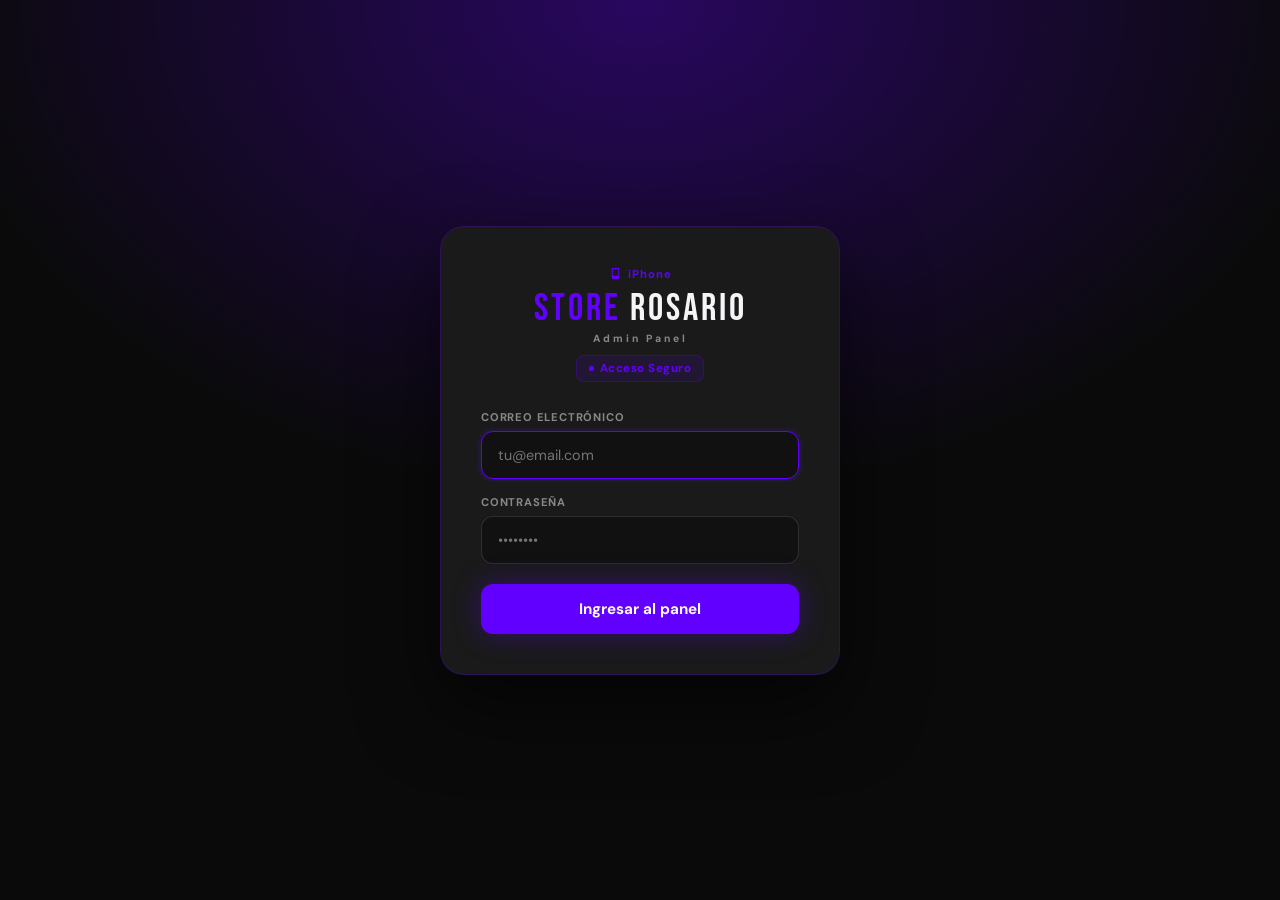
<file: admin-core.html>
<!DOCTYPE html>
<html lang="es" data-theme="dark">
<head>
<meta charset="UTF-8">
<meta name="viewport" content="width=device-width, initial-scale=1.0">
<title>Admin · iPhone Store Rosario</title>
<link href="https://fonts.googleapis.com/css2?family=Bebas+Neue&family=DM+Sans:wght@300;400;500;600;700&display=swap" rel="stylesheet">
<style>
*{margin:0;padding:0;box-sizing:border-box}
:root{
  --violet:#6200ff;--violet-light:#8033ff;--violet-glow:rgba(98,0,255,.25);
  --bg:#0a0a0a;--bg2:#141414;--card:#1a1a1a;--text:#f5f5f7;
  --text-muted:rgba(245,245,247,.65);--gray:#888;--border:rgba(255,255,255,.08);
  --input-bg:#111;--input-border:rgba(255,255,255,.12);
  --red:#ff3b30;--green:#34c759;--amber:#ff9f0a;
}
[data-theme="light"]{
  --bg:#f0f0f5;--bg2:#e8e8f0;--card:#fff;--text:#0a0a0a;
  --text-muted:rgba(10,10,10,.6);--gray:#666;--border:rgba(0,0,0,.09);
  --input-bg:#f5f5f7;--input-border:rgba(0,0,0,.14);
}
html,body{height:100%;font-family:'DM Sans',sans-serif;background:var(--bg);color:var(--text);overflow-x:hidden}
@keyframes fadeUp{from{opacity:0;transform:translateY(16px)}to{opacity:1;transform:translateY(0)}}
@keyframes fadeIn{from{opacity:0}to{opacity:1}}
@keyframes pulse{0%,100%{opacity:1;transform:scale(1)}50%{opacity:.4;transform:scale(1.4)}}
@keyframes spin{to{transform:rotate(360deg)}}
@keyframes shake{0%,100%{transform:translateX(0)}20%,60%{transform:translateX(-8px)}40%,80%{transform:translateX(8px)}}
@keyframes slideDown{from{opacity:0;transform:translateY(-20px)}to{opacity:1;transform:translateY(0)}}
.screen{display:none;position:fixed;inset:0;z-index:500;}
.screen.active{display:flex;align-items:center;justify-content:center;}
#setupScreen{background:radial-gradient(ellipse 80% 80% at 50% 0%, rgba(98,0,255,.35), transparent 70%), var(--bg);}
.setup-box-init{background:var(--card);border:1px solid rgba(98,0,255,.25);border-radius:24px;padding:44px 40px;width:100%;max-width:480px;animation:fadeUp .5s ease both;box-shadow:0 30px 80px rgba(0,0,0,.6),0 0 80px rgba(98,0,255,.2);text-align:center;}
.setup-init-icon{width:70px;height:70px;border-radius:20px;background:linear-gradient(135deg,#10b981,#6200ff);display:flex;align-items:center;justify-content:center;font-size:2rem;margin:0 auto 22px;box-shadow:0 8px 32px rgba(98,0,255,.35);}
.setup-init-title{font-family:'Bebas Neue',sans-serif;font-size:2rem;letter-spacing:2px;margin-bottom:6px;}
.setup-init-title span{color:var(--violet);}
.setup-init-sub{font-size:.82rem;color:var(--gray);margin-bottom:28px;line-height:1.6;}
.setup-init-input{width:100%;padding:13px 16px;background:var(--input-bg);border:1px solid var(--input-border);border-radius:12px;color:var(--text);font-family:'DM Sans',sans-serif;font-size:.88rem;outline:none;transition:.2s;margin-bottom:12px;}
.setup-init-input:focus{border-color:var(--violet);box-shadow:0 0 0 3px rgba(98,0,255,.12);}
.setup-init-btn{width:100%;padding:14px;background:var(--violet);color:#fff;border:none;border-radius:12px;font-family:'DM Sans',sans-serif;font-size:.92rem;font-weight:700;cursor:pointer;transition:.2s;box-shadow:0 8px 28px rgba(98,0,255,.35);}
.setup-init-btn:hover{background:var(--violet-light);transform:translateY(-2px);}
.setup-init-error{background:rgba(255,59,48,.1);border:1px solid rgba(255,59,48,.3);border-radius:10px;padding:9px 14px;font-size:.78rem;color:var(--red);margin-bottom:12px;display:none;font-weight:600;}
.setup-init-error.show{display:block;animation:slideDown .2s ease;}
#loginScreen{background:radial-gradient(ellipse 80% 80% at 50% 0%, rgba(98,0,255,.35), transparent 70%), var(--bg);}
.login-box{background:var(--card);border:1px solid rgba(98,0,255,.25);border-radius:24px;padding:40px;width:100%;max-width:400px;animation:fadeUp .5s ease both;box-shadow:0 30px 80px rgba(0,0,0,.6);}
.login-logo{text-align:center;margin-bottom:28px;}
.login-logo .ll-brand{font-family:'Bebas Neue',sans-serif;font-size:2.4rem;letter-spacing:3px;}
.login-logo .ll-brand span{color:var(--violet);}
.login-logo .ll-sub{font-size:.65rem;color:var(--gray);letter-spacing:3px;font-weight:700;}
.login-logo .ll-badge{display:inline-flex;align-items:center;gap:6px;background:rgba(98,0,255,.12);border:1px solid rgba(98,0,255,.25);border-radius:8px;padding:5px 12px;font-size:.72rem;font-weight:700;color:var(--violet);margin-top:10px;letter-spacing:.5px;}
.login-logo .ll-badge .dot{width:5px;height:5px;border-radius:50%;background:var(--violet);animation:pulse 1.5s infinite;}
.login-field{margin-bottom:16px;}
.login-label{font-size:.7rem;font-weight:700;color:var(--gray);letter-spacing:.8px;text-transform:uppercase;margin-bottom:7px;display:block;}
.login-input{width:100%;padding:14px 16px;background:var(--input-bg);border:1px solid var(--input-border);border-radius:12px;color:var(--text);font-family:'DM Sans',sans-serif;font-size:.9rem;outline:none;transition:.2s;}
.login-input:focus{border-color:var(--violet);box-shadow:0 0 0 3px rgba(98,0,255,.12);}
.login-input.error{border-color:var(--red);animation:shake .4s ease;}
.login-btn{width:100%;padding:15px;background:var(--violet);color:#fff;border:none;border-radius:12px;font-family:'DM Sans',sans-serif;font-size:.95rem;font-weight:700;cursor:pointer;transition:.2s;margin-top:4px;box-shadow:0 0 28px rgba(98,0,255,.35);}
.login-btn:hover{background:var(--violet-light);transform:translateY(-1px);}
.login-btn:active{transform:translateY(0);}
.login-error{background:rgba(255,59,48,.1);border:1px solid rgba(255,59,48,.3);border-radius:10px;padding:10px 14px;font-size:.8rem;color:var(--red);margin-bottom:16px;display:none;text-align:center;font-weight:600;}
.login-error.show{display:block;animation:slideDown .3s ease;}
.login-hint{text-align:center;font-size:.72rem;color:var(--gray);margin-top:16px;}
.login-hint span{color:var(--violet);font-weight:700;}
.sidebar{position:fixed;top:0;left:0;width:240px;height:100vh;background:var(--card);border-right:1px solid var(--border);display:flex;flex-direction:column;z-index:100;transition:transform .3s;}
.sidebar-logo{padding:22px 20px 14px;border-bottom:1px solid var(--border);}
.sidebar-logo .logo-text{font-family:'Bebas Neue',sans-serif;font-size:1.5rem;letter-spacing:2px;line-height:1;}
.sidebar-logo .logo-text span{color:var(--violet);}
.sidebar-logo .logo-sub{font-size:.62rem;color:var(--gray);letter-spacing:3px;font-weight:700;}
.admin-badge{display:inline-flex;align-items:center;gap:5px;background:rgba(98,0,255,.12);border:1px solid rgba(98,0,255,.25);border-radius:6px;padding:3px 9px;font-size:.65rem;font-weight:700;color:var(--violet);margin-top:6px;letter-spacing:.5px;}
.admin-badge .dot{width:5px;height:5px;border-radius:50%;background:var(--violet);animation:pulse 1.5s infinite;}
.sync-badge{display:inline-flex;align-items:center;gap:5px;padding:3px 9px;border-radius:6px;font-size:.65rem;font-weight:700;letter-spacing:.5px;margin-top:5px;}
.sync-badge.connected{background:rgba(52,199,89,.12);border:1px solid rgba(52,199,89,.25);color:var(--green);}
.sync-badge.disconnected{background:rgba(255,59,48,.1);border:1px solid rgba(255,59,48,.2);color:var(--red);}
.sync-badge.syncing{background:rgba(255,159,10,.1);border:1px solid rgba(255,159,10,.2);color:var(--amber);}
.sync-badge .sdot{width:5px;height:5px;border-radius:50%;background:currentColor;}
.sync-badge.syncing .sdot{animation:pulse .8s infinite;}
.nav-section{padding:10px 12px 4px;font-size:.58rem;color:var(--gray);font-weight:700;letter-spacing:2px;text-transform:uppercase;}
.nav-item{display:flex;align-items:center;gap:10px;padding:10px 16px;border-radius:10px;margin:2px 8px;cursor:pointer;font-size:.85rem;font-weight:500;color:var(--text-muted);transition:.2s;border:1px solid transparent;}
.nav-item:hover{background:rgba(98,0,255,.08);color:var(--violet);}
.nav-item.active{background:rgba(98,0,255,.12);color:var(--violet);border-color:rgba(98,0,255,.22);}
.nav-item svg{width:16px;height:16px;fill:none;stroke:currentColor;stroke-width:2;flex-shrink:0;}
.sidebar-footer{margin-top:auto;padding:14px;border-top:1px solid var(--border);display:flex;flex-direction:column;gap:2px;}
.sf-btn{display:flex;align-items:center;gap:8px;font-size:.78rem;color:var(--gray);padding:8px 10px;border-radius:8px;transition:.2s;cursor:pointer;border:none;background:none;font-family:'DM Sans',sans-serif;width:100%;text-align:left;}
.sf-btn:hover{background:rgba(98,0,255,.08);color:var(--violet);}
.sf-btn.logout:hover{background:rgba(255,59,48,.08);color:var(--red);}
.sf-btn svg{width:14px;height:14px;fill:none;stroke:currentColor;stroke-width:2;flex-shrink:0;}
.main{margin-left:240px;min-height:100vh;display:flex;flex-direction:column;width:calc(100% - 240px);}
.topbar{position:sticky;top:0;z-index:99;background:var(--bg);border-bottom:1px solid var(--border);padding:0 28px;height:60px;display:flex;align-items:center;justify-content:space-between;backdrop-filter:blur(12px);}
.topbar-title{font-family:'Bebas Neue',sans-serif;font-size:1.4rem;letter-spacing:2px;}
.topbar-title span{color:var(--violet);}
.topbar-right{display:flex;align-items:center;gap:8px;}
.icon-btn{width:34px;height:34px;border-radius:50%;background:rgba(98,0,255,.1);border:none;cursor:pointer;display:flex;align-items:center;justify-content:center;color:var(--violet);transition:.2s;}
.icon-btn:hover{background:var(--violet);color:#fff;}
.icon-btn svg{width:15px;height:15px;fill:none;stroke:currentColor;stroke-width:2;}
.content{flex:1;padding:24px 28px;}
.stats-grid{display:grid;grid-template-columns:repeat(4,1fr);gap:14px;margin-bottom:24px;}
.stat-card{background:var(--card);border:1px solid var(--border);border-radius:14px;padding:18px;transition:.2s;animation:fadeUp .5s ease both;}
.stat-card:hover{border-color:rgba(98,0,255,.3);}
.stat-icon{width:36px;height:36px;border-radius:10px;display:flex;align-items:center;justify-content:center;background:rgba(98,0,255,.1);margin-bottom:10px;}
.stat-icon svg{width:17px;height:17px;fill:none;stroke:var(--violet);stroke-width:2;}
.stat-value{font-family:'Bebas Neue',sans-serif;font-size:1.9rem;letter-spacing:1px;}
.stat-label{font-size:.72rem;color:var(--gray);font-weight:600;letter-spacing:.5px;margin-top:2px;}
.toolbar{display:flex;align-items:center;justify-content:space-between;margin-bottom:18px;gap:10px;flex-wrap:wrap;}
.toolbar-left{display:flex;align-items:center;gap:8px;flex-wrap:wrap;}
.search-box{display:flex;align-items:center;gap:8px;background:var(--card);border:1px solid var(--border);border-radius:10px;padding:0 12px;height:36px;min-width:200px;}
.search-box svg{width:14px;height:14px;fill:none;stroke:var(--gray);stroke-width:2;flex-shrink:0;}
.search-box input{background:none;border:none;outline:none;color:var(--text);font-size:.85rem;font-family:'DM Sans',sans-serif;width:100%;}
.filter-select{background:var(--card);border:1px solid var(--border);border-radius:10px;padding:0 12px;height:36px;color:var(--text);font-family:'DM Sans',sans-serif;font-size:.85rem;outline:none;cursor:pointer;}
.btn-primary{background:var(--violet);color:#fff;border:none;padding:0 18px;height:36px;border-radius:10px;font-family:'DM Sans',sans-serif;font-size:.85rem;font-weight:700;cursor:pointer;display:flex;align-items:center;gap:7px;transition:.2s;box-shadow:0 0 18px rgba(98,0,255,.28);}
.btn-primary:hover{background:var(--violet-light);transform:translateY(-1px);}
.btn-primary svg{width:15px;height:15px;fill:none;stroke:currentColor;stroke-width:2.5;}
.btn-ghost{background:transparent;color:var(--text);border:1px solid var(--border);border-radius:10px;padding:0 14px;height:36px;font-family:'DM Sans',sans-serif;font-size:.85rem;font-weight:600;cursor:pointer;display:flex;align-items:center;gap:6px;transition:.2s;}
.btn-ghost:hover{border-color:var(--violet);color:var(--violet);}
.btn-ghost svg{width:14px;height:14px;fill:none;stroke:currentColor;stroke-width:2;}
.btn-green{background:rgba(52,199,89,.1);color:var(--green);border:1px solid rgba(52,199,89,.25);border-radius:10px;padding:0 14px;height:36px;font-family:'DM Sans',sans-serif;font-size:.85rem;font-weight:700;cursor:pointer;display:flex;align-items:center;gap:6px;transition:.2s;}
.btn-green:hover{background:var(--green);color:#fff;}
.btn-green svg{width:14px;height:14px;fill:none;stroke:currentColor;stroke-width:2;}
.table-wrap{background:var(--card);border:1px solid var(--border);border-radius:16px;overflow:hidden;}
table{width:100%;border-collapse:collapse;}
thead tr{border-bottom:1px solid var(--border);}
thead th{padding:12px 14px;text-align:left;font-size:.68rem;font-weight:700;color:var(--gray);letter-spacing:1px;text-transform:uppercase;cursor:pointer;user-select:none;white-space:nowrap;}
thead th:hover{color:var(--violet);}
tbody tr{border-bottom:1px solid var(--border);transition:.15s;animation:fadeUp .4s ease both;}
tbody tr:last-child{border-bottom:none;}
tbody tr:hover{background:rgba(98,0,255,.03);}
td{padding:12px 14px;font-size:.85rem;vertical-align:middle;}
.prod-thumb{width:42px;height:42px;border-radius:10px;background:rgba(98,0,255,.08);display:flex;align-items:center;justify-content:center;overflow:hidden;flex-shrink:0;}
.prod-thumb img{width:36px;height:36px;object-fit:contain;}
.prod-thumb span{font-size:1.3rem;}
.prod-name{font-weight:600;font-size:.88rem;}
.prod-storage{font-size:.72rem;color:var(--gray);margin-top:2px;}
.badge{display:inline-flex;align-items:center;padding:3px 9px;border-radius:100px;font-size:.65rem;font-weight:700;letter-spacing:.5px;}
.badge-new{background:rgba(52,199,89,.12);color:var(--green);}
.badge-used{background:rgba(255,159,10,.12);color:var(--amber);}
.badge-nostock{background:rgba(255,59,48,.12);color:var(--red);}
.badge-gaming{background:rgba(0,188,212,.12);color:#00bcd4;}
.badge-tablet{background:rgba(98,0,255,.12);color:var(--violet);}
.badge-mac{background:rgba(0,122,255,.12);color:#007aff;}
.badge-accesorio{background:rgba(255,159,10,.13);color:#d97706;}
.price-cell{font-weight:700;color:var(--violet);font-size:.9rem;}
.usd-cell{font-size:.72rem;color:var(--gray);}
.actions{display:flex;gap:5px;align-items:center;}
.act-btn{width:28px;height:28px;border-radius:7px;border:none;cursor:pointer;display:flex;align-items:center;justify-content:center;transition:.2s;}
.act-btn svg{width:13px;height:13px;fill:none;stroke:currentColor;stroke-width:2;}
.act-edit{background:rgba(98,0,255,.1);color:var(--violet);}
.act-edit:hover{background:var(--violet);color:#fff;}
.act-del{background:rgba(255,59,48,.1);color:var(--red);}
.act-del:hover{background:var(--red);color:#fff;}
.empty-state{text-align:center;padding:60px 20px;color:var(--gray);}
.empty-state .ico{font-size:2.8rem;margin-bottom:10px;opacity:.4;}
.overlay{position:fixed;inset:0;background:rgba(0,0,0,.72);z-index:300;display:flex;align-items:center;justify-content:center;padding:16px;opacity:0;pointer-events:none;transition:.25s;backdrop-filter:blur(4px);}
.overlay.open{opacity:1;pointer-events:all;}
.modal{background:var(--card);border:1px solid var(--border);border-radius:20px;width:100%;max-width:820px;max-height:92vh;overflow-y:auto;transform:scale(.96) translateY(18px);transition:.25s;scrollbar-width:thin;scrollbar-color:rgba(98,0,255,.3) transparent;}
.overlay.open .modal{transform:scale(1) translateY(0);}
.modal-head{display:flex;align-items:center;justify-content:space-between;padding:20px 24px;border-bottom:1px solid var(--border);position:sticky;top:0;background:var(--card);z-index:10;}
.modal-title{font-family:'Bebas Neue',sans-serif;font-size:1.7rem;letter-spacing:2px;}
.modal-title span{color:var(--violet);}
.modal-close{width:30px;height:30px;border-radius:50%;border:none;cursor:pointer;background:rgba(255,59,48,.1);color:var(--red);display:flex;align-items:center;justify-content:center;transition:.2s;}
.modal-close:hover{background:var(--red);color:#fff;}
.modal-close svg{width:13px;height:13px;fill:none;stroke:currentColor;stroke-width:2.5;}
.modal-body{padding:22px 24px;}
.modal-footer{display:flex;justify-content:flex-end;gap:8px;padding:14px 24px 20px;border-top:1px solid var(--border);position:sticky;bottom:0;background:var(--card);}
.form-grid{display:grid;grid-template-columns:1fr 1fr;gap:14px;}
.form-col{display:flex;flex-direction:column;gap:4px;}
.form-col.full{grid-column:1/-1;}
.form-label{font-size:.68rem;font-weight:700;color:var(--gray);letter-spacing:.8px;text-transform:uppercase;margin-bottom:4px;}
.form-input,.form-select,.form-textarea{width:100%;padding:11px 13px;background:var(--input-bg);border:1px solid var(--input-border);border-radius:11px;color:var(--text);font-family:'DM Sans',sans-serif;font-size:.85rem;outline:none;transition:.2s;}
.form-input:focus,.form-select:focus,.form-textarea:focus{border-color:var(--violet);box-shadow:0 0 0 3px rgba(98,0,255,.1);}
.form-textarea{min-height:75px;resize:vertical;}
.img-uploader{border:2px dashed var(--input-border);border-radius:13px;padding:18px;text-align:center;cursor:pointer;transition:.2s;background:var(--input-bg);position:relative;}
.img-uploader:hover,.img-uploader.drag-over{border-color:var(--violet);background:rgba(98,0,255,.04);}
.img-uploader input[type=file]{position:absolute;inset:0;opacity:0;cursor:pointer;width:100%;height:100%;}
.img-preview{width:72px;height:72px;border-radius:11px;object-fit:contain;background:rgba(98,0,255,.07);border:1px solid var(--border);display:none;margin:0 auto 8px;}
.img-preview.visible{display:block;}
.up-icon{font-size:1.8rem;margin-bottom:5px;display:block;}
.up-text{font-size:.76rem;color:var(--gray);}
.up-text strong{color:var(--violet);}
.upload-progress{height:4px;border-radius:2px;background:rgba(98,0,255,.1);margin-top:9px;overflow:hidden;display:none;}
.upload-progress.show{display:block;}
.upload-progress-bar{height:100%;background:var(--violet);border-radius:2px;transition:width .3s;width:0%;}
.upload-status{font-size:.7rem;margin-top:5px;font-weight:600;display:none;}
.upload-status.show{display:block;}
.upload-status.ok{color:var(--green);}
.upload-status.err{color:var(--red);}
.upload-status.loading{color:var(--amber);}
.url-readout{display:none;align-items:center;gap:7px;margin-top:7px;background:rgba(52,199,89,.05);border:1px solid rgba(52,199,89,.2);border-radius:9px;padding:7px 11px;}
.url-readout.visible{display:flex;}
.url-readout span{font-size:.68rem;color:var(--green);font-family:monospace;flex:1;overflow:hidden;text-overflow:ellipsis;white-space:nowrap;}
.url-readout button{background:none;border:none;cursor:pointer;color:var(--green);flex-shrink:0;}
.url-readout button svg{width:11px;height:11px;fill:none;stroke:currentColor;stroke-width:2;}
.spec-section{background:rgba(98,0,255,.04);border:1px solid rgba(98,0,255,.14);border-radius:13px;padding:15px;margin-top:8px;}
.spec-section h4{font-size:.72rem;font-weight:700;color:var(--violet);letter-spacing:.8px;text-transform:uppercase;margin-bottom:11px;display:flex;align-items:center;gap:8px;flex-wrap:wrap;}
.auto-fill-btn{display:flex;align-items:center;gap:5px;background:rgba(52,199,89,.1);border:1px solid rgba(52,199,89,.25);border-radius:7px;padding:5px 11px;font-size:.72rem;font-weight:700;color:var(--green);cursor:pointer;transition:.2s;font-family:'DM Sans',sans-serif;}
.auto-fill-btn:hover{background:rgba(52,199,89,.2);}
.spec-grid-form{display:grid;grid-template-columns:1fr 1fr;gap:10px;}
.settings-section{background:var(--card);border:1px solid var(--border);border-radius:16px;padding:22px;margin-bottom:18px;}
.settings-section h3{font-family:'Bebas Neue',sans-serif;font-size:1.25rem;letter-spacing:2px;color:var(--text);margin-bottom:4px;display:flex;align-items:center;gap:10px;}
.settings-section h3 svg{width:17px;height:17px;fill:none;stroke:var(--violet);stroke-width:2;}
.settings-section .desc{font-size:.78rem;color:var(--gray);margin-bottom:16px;line-height:1.6;}
.settings-section .desc a{color:var(--violet);text-decoration:none;}
.settings-section .desc a:hover{text-decoration:underline;}
.settings-form{display:grid;grid-template-columns:1fr 1fr;gap:12px;}
.setting-row{display:flex;flex-direction:column;gap:5px;}
.conn-test{display:flex;align-items:center;gap:10px;margin-top:12px;padding:11px 14px;border-radius:11px;background:var(--bg2);border:1px solid var(--border);font-size:.8rem;display:none;}
.conn-test.show{display:flex;}
.ct-icon{width:26px;height:26px;border-radius:50%;display:flex;align-items:center;justify-content:center;flex-shrink:0;}
.ct-icon svg{width:13px;height:13px;fill:none;stroke:#fff;stroke-width:2.5;}
.ct-icon.ok{background:var(--green);}
.ct-icon.err{background:var(--red);}
.ct-icon.idle{background:var(--gray);}
.ct-icon.loading{background:var(--amber);}
.ct-icon.loading svg{animation:spin .7s linear infinite;}
.code-snippet{background:var(--bg2);border:1px solid var(--border);border-radius:10px;padding:13px;font-family:monospace;font-size:.7rem;color:#a0e0a0;line-height:1.6;white-space:pre-wrap;word-break:break-all;max-height:200px;overflow:auto;margin-top:9px;}
.guide-box{background:var(--bg2);border:1px solid var(--border);border-radius:12px;padding:15px;margin-bottom:15px;display:none;}
.guide-box.show{display:block;animation:fadeIn .3s ease;}
.guide-box .g-title{font-size:.72rem;font-weight:700;color:var(--violet);margin-bottom:10px;letter-spacing:.5px;}
.step-list{display:flex;flex-direction:column;gap:8px;}
.step-item{display:flex;align-items:flex-start;gap:10px;}
.step-num{width:22px;height:22px;border-radius:50%;background:rgba(98,0,255,.15);color:var(--violet);font-size:.68rem;font-weight:700;display:flex;align-items:center;justify-content:center;flex-shrink:0;margin-top:1px;}
.step-item p{font-size:.78rem;color:var(--text-muted);line-height:1.5;}
.step-item code{background:rgba(98,0,255,.1);color:var(--violet);padding:1px 5px;border-radius:4px;font-size:.72rem;}
.code-box{background:var(--bg2);border:1px solid var(--border);border-radius:12px;padding:15px;font-family:monospace;font-size:.73rem;color:#a0e0a0;max-height:320px;overflow:auto;white-space:pre-wrap;word-break:break-all;line-height:1.5;scrollbar-width:thin;}
.copy-btn{background:rgba(98,0,255,.1);border:1px solid rgba(98,0,255,.2);color:var(--violet);border-radius:8px;padding:7px 14px;cursor:pointer;font-size:.78rem;font-weight:700;font-family:'DM Sans',sans-serif;display:flex;align-items:center;gap:5px;transition:.2s;}
.copy-btn:hover{background:var(--violet);color:#fff;}
.copy-btn svg{width:12px;height:12px;fill:none;stroke:currentColor;stroke-width:2;}
.toast{position:fixed;bottom:22px;right:22px;z-index:999;background:var(--card);border:1px solid var(--border);border-radius:12px;padding:11px 16px;display:flex;align-items:center;gap:9px;font-size:.85rem;font-weight:600;transform:translateY(80px);opacity:0;transition:.3s cubic-bezier(.34,1.56,.64,1);box-shadow:0 8px 30px rgba(0,0,0,.4);pointer-events:none;}
.toast.show{transform:translateY(0);opacity:1;}
.toast-icon{width:19px;height:19px;border-radius:50%;display:flex;align-items:center;justify-content:center;flex-shrink:0;}
.toast-icon svg{width:10px;height:10px;fill:none;stroke:#fff;stroke-width:2.5;}
.toast.success .toast-icon{background:var(--green);}
.toast.error .toast-icon{background:var(--red);}
.toast.info .toast-icon{background:var(--violet);}
.page-view{display:none;}
.page-view.active{display:block;animation:fadeUp .4s ease both;}
::-webkit-scrollbar{width:5px;height:5px;}
::-webkit-scrollbar-track{background:transparent;}
::-webkit-scrollbar-thumb{background:rgba(98,0,255,.3);border-radius:3px;}
.sidebar-overlay{display:none;position:fixed;inset:0;z-index:99;background:rgba(0,0,0,.55);backdrop-filter:blur(3px);}
.sidebar-overlay.show{display:block;}


/* ── AUTO-IMAGE NUEVO ── */
.img-auto-section{
  background:rgba(98,0,255,.04);border:1px solid rgba(98,0,255,.18);
  border-radius:13px;padding:14px;margin-bottom:12px;
}
.img-auto-header{display:flex;align-items:center;justify-content:space-between;margin-bottom:10px;flex-wrap:wrap;gap:8px;}
.img-auto-title{font-size:.68rem;font-weight:700;color:var(--violet);letter-spacing:.8px;text-transform:uppercase;display:flex;align-items:center;gap:6px;}
.img-auto-title svg{width:13px;height:13px;fill:none;stroke:currentColor;stroke-width:2;}
.img-auto-status{font-size:.68rem;color:var(--gray);font-style:italic;}
.img-auto-status.loading{color:var(--amber);}
.img-auto-status.found{color:var(--green);}
.img-auto-status.notfound{color:var(--red);}
.img-thumbs{display:flex;gap:8px;flex-wrap:wrap;margin-top:8px;}
.img-thumb-opt{
  width:56px;height:56px;border-radius:10px;border:2px solid var(--border);
  cursor:pointer;overflow:hidden;background:rgba(98,0,255,.05);
  display:flex;align-items:center;justify-content:center;
  transition:.2s;flex-shrink:0;position:relative;
}
.img-thumb-opt:hover{border-color:var(--violet);transform:scale(1.06);}
.img-thumb-opt.selected{border-color:var(--violet);box-shadow:0 0 0 3px rgba(98,0,255,.2);}
.img-thumb-opt img{width:100%;height:100%;object-fit:contain;}
.img-thumb-opt .thumb-check{
  position:absolute;top:2px;right:2px;width:14px;height:14px;
  background:var(--violet);border-radius:50%;display:none;
  align-items:center;justify-content:center;
}
.img-thumb-opt.selected .thumb-check{display:flex;}
.img-thumb-opt .thumb-check svg{width:8px;height:8px;fill:none;stroke:#fff;stroke-width:3;}
.img-auto-empty{font-size:.75rem;color:var(--gray);padding:10px 0;font-style:italic;}
.search-img-btn{
  display:flex;align-items:center;gap:5px;
  background:rgba(98,0,255,.1);border:1px solid rgba(98,0,255,.25);
  border-radius:7px;padding:5px 11px;font-size:.72rem;font-weight:700;
  color:var(--violet);cursor:pointer;transition:.2s;font-family:'DM Sans',sans-serif;
}
.search-img-btn:hover{background:rgba(98,0,255,.2);}
.search-img-btn svg{width:12px;height:12px;fill:none;stroke:currentColor;stroke-width:2;}
.search-img-btn.loading{opacity:.6;pointer-events:none;}


@media(max-width:900px){
  .sidebar{transform:translateX(-100%);z-index:100;}
  .sidebar.open{transform:translateX(0);box-shadow:8px 0 40px rgba(0,0,0,.5);}
  .main{margin-left:0;width:100%;}
  .stats-grid{grid-template-columns:1fr 1fr;}
  .form-grid,.spec-grid-form,.settings-form{grid-template-columns:1fr;}
  #menuBtn{display:flex!important;}
  .content{padding:16px;}
  .topbar{padding:0 14px;}
  .toolbar{flex-direction:column;align-items:stretch;}
  .toolbar-left{flex-wrap:wrap;}
  .search-box{min-width:100%;}
  .toolbar > div:last-child{display:flex;flex-wrap:wrap;gap:7px;}
  .toolbar > div:last-child button{flex:1;justify-content:center;}
  .table-wrap{overflow-x:auto;}
  table{min-width:560px;}
  .modal{margin:10px;max-height:95vh;}
  .setup-box-init{margin:16px;padding:28px 22px;}
}
@media(max-width:480px){
  .stats-grid{grid-template-columns:1fr 1fr;}
  .stat-card{padding:13px;}
  .stat-value{font-size:1.5rem;}
  .login-box{padding:26px 20px;margin:16px;}
}
</style>
</head>
<body>


<div class="sidebar-overlay" id="sidebarOverlay" onclick="closeSidebar()"></div>


<div class="screen" id="setupScreen"></div>


<div class="screen" id="loginScreen">
  <div class="login-box">
    <div class="login-logo">
      <div style="display:flex;align-items:center;justify-content:center;gap:6px;margin-bottom:4px;">
        <svg width="13" height="13" viewBox="0 0 24 24" fill="var(--violet)"><path d="M17 2H7C5.9 2 5 2.9 5 4v16c0 1.1.9 2 2 2h10c1.1 0 2-.9 2-2V4c0-1.1-.9-2-2-2zm-5 18c-.55 0-1-.45-1-1s.45-1 1-1 1 .45 1 1-.45 1-1 1zm5-4H7V4h10v12z"/></svg>
        <span style="font-size:.7rem;color:var(--violet);font-weight:700;letter-spacing:1px;">iPhone</span>
      </div>
      <div class="ll-brand"><span>Store</span> Rosario</div>
      <div class="ll-sub">Admin Panel</div>
      <div class="ll-badge"><span class="dot"></span>Acceso Seguro</div>
    </div>
    <div class="login-error" id="loginError">Correo o contraseña incorrectos</div>
    <div class="login-field">
      <label class="login-label">Correo electrónico</label>
      <input class="login-input" id="loginUser" type="email" placeholder="tu@email.com" autocomplete="username" onkeydown="if(event.key==='Enter')document.getElementById('loginPass').focus()">
    </div>
    <div class="login-field">
      <label class="login-label">Contraseña</label>
      <input class="login-input" id="loginPass" type="password" placeholder="••••••••" autocomplete="current-password" onkeydown="if(event.key==='Enter')doLogin()">
    </div>
    <button class="login-btn" onclick="doLogin()">Ingresar al panel</button>
    <div class="login-field" id="codeBox" style="display:none;margin-top:16px;">
      <label class="login-label">Código recibido por email</label>
      <input class="login-input" id="loginCode" type="text" placeholder="123456" maxlength="6" autocomplete="one-time-code"
        onkeydown="if(event.key==='Enter')verifyLoginCode()">
      <button class="login-btn" onclick="verifyLoginCode()" style="margin-top:12px;">Verificar código</button>
    </div>
   
  </div>
</div>


<div id="app">
<aside class="sidebar" id="sidebar">
  <div class="sidebar-logo">
    <div style="display:flex;align-items:center;gap:5px;margin-bottom:2px;">
      <svg width="12" height="12" viewBox="0 0 24 24" fill="var(--violet)"><path d="M17 2H7C5.9 2 5 2.9 5 4v16c0 1.1.9 2 2 2h10c1.1 0 2-.9 2-2V4c0-1.1-.9-2-2-2zm-5 18c-.55 0-1-.45-1-1s.45-1 1-1 1 .45 1 1-.45 1-1 1zm5-4H7V4h10v12z"/></svg>
      <span style="font-size:.68rem;color:var(--violet);font-weight:700;letter-spacing:1px;">iPhone</span>
    </div>
    <div class="logo-text"><span>Store</span> Rosario</div>
    <div class="logo-sub">Admin Panel</div>
    <div class="admin-badge"><span class="dot"></span>Panel Activo</div>
    <div class="sync-badge disconnected" id="supabaseBadge">
      <span class="sdot"></span><span id="supabaseBadgeText">Supabase: Sin conexión</span>
    </div>
  </div>
  <div class="nav-section">Gestión</div>
  <div class="nav-item active" onclick="showView('products')">
    <svg viewBox="0 0 24 24"><rect x="2" y="3" width="20" height="14" rx="2"/><path d="M8 21h8M12 17v4"/></svg>Productos
  </div>
  <div class="nav-item" onclick="showView('addProduct')">
    <svg viewBox="0 0 24 24"><circle cx="12" cy="12" r="10"/><path d="M12 8v8M8 12h8"/></svg>Agregar Producto
  </div>
  <div class="nav-section">Integraciones</div>
  <div class="nav-item" onclick="showView('settings')">
    <svg viewBox="0 0 24 24"><circle cx="12" cy="12" r="3"/><path d="M19.07 4.93l-1.41 1.41M4.93 19.07l1.41-1.41M19.07 19.07l-1.41-1.41M4.93 4.93l1.41 1.41M22 12h-3M5 12H2M12 22v-3M12 5V2"/></svg>Configuración
  </div>
  <div class="sidebar-footer">
    <button class="sf-btn" onclick="toggleTheme()">
      <svg viewBox="0 0 24 24"><circle cx="12" cy="12" r="5"/><path d="M12 1v2M12 21v2M4.22 4.22l1.42 1.42M18.36 18.36l1.42 1.42M1 12h2M21 12h2"/></svg>Cambiar tema
    </button>
    <button class="sf-btn" onclick="syncCatalog()">
      <svg viewBox="0 0 24 24"><polyline points="1 4 1 10 7 10"/><polyline points="23 20 23 14 17 14"/><path d="M20.49 9A9 9 0 0 0 5.64 5.64L1 10M23 14l-4.64 4.36A9 9 0 0 1 3.51 15"/></svg>Actualizar desde Supabase
    </button>
    <button class="sf-btn" onclick="publishStatus(false)">
      <svg viewBox="0 0 24 24"><path d="M12 3v12"/><polyline points="7 8 12 3 17 8"/><path d="M5 21h14"/></svg>Guardado directo en Supabase
    </button>
    <button class="sf-btn logout" onclick="doLogout()">
      <svg viewBox="0 0 24 24"><path d="M9 21H5a2 2 0 0 1-2-2V5a2 2 0 0 1 2-2h4"/><polyline points="16 17 21 12 16 7"/><line x1="21" y1="12" x2="9" y2="12"/></svg>Cerrar sesión
    </button>
  </div>
</aside>


<div class="main">
  <header class="topbar">
    <div style="display:flex;align-items:center;gap:10px;">
      <button class="icon-btn" id="menuBtn" onclick="openSidebar()" style="display:none">
        <svg viewBox="0 0 24 24"><line x1="3" y1="12" x2="21" y2="12"/><line x1="3" y1="6" x2="21" y2="6"/><line x1="3" y1="18" x2="21" y2="18"/></svg>
      </button>
      <div class="topbar-title" id="topbarTitle">Todos los <span>Productos</span></div>
    </div>
    <div class="topbar-right">
      <button class="icon-btn" onclick="syncCatalog()" title="Sincronizar Supabase">
        <svg viewBox="0 0 24 24"><polyline points="1 4 1 10 7 10"/><polyline points="23 20 23 14 17 14"/><path d="M20.49 9A9 9 0 0 0 5.64 5.64L1 10M23 14l-4.64 4.36A9 9 0 0 1 3.51 15"/></svg>
      </button>
      <button class="icon-btn" onclick="toggleTheme()" title="Tema">
        <svg viewBox="0 0 24 24"><circle cx="12" cy="12" r="5"/><path d="M12 1v2M12 21v2M4.22 4.22l1.42 1.42M18.36 18.36l1.42 1.42M1 12h2M21 12h2"/></svg>
      </button>
    </div>
  </header>


  <div class="content">
    <div class="page-view active" id="view-products">
      <div class="stats-grid" id="statsGrid"></div>
      <div class="toolbar">
        <div class="toolbar-left">
          <div class="search-box">
            <svg viewBox="0 0 24 24"><circle cx="11" cy="11" r="8"/><line x1="21" y1="21" x2="16.65" y2="16.65"/></svg>
            <input type="text" id="searchInput" placeholder="Buscar..." oninput="renderTable()">
          </div>
          <select class="filter-select" id="categoryFilter" onchange="renderTable()">
            <option value="">Todas las categorías</option>
            <option value="sellado">Sellados</option>
            <option value="usado">Usados</option>
            <option value="gaming">Gaming</option>
            <option value="tablet">iPad / Tablet</option>
            <option value="mac">Mac</option>
            <option value="accesorio">Accesorios</option>
          </select>
          <select class="filter-select" id="brandFilter" onchange="renderTable()" aria-label="Filtrar por marca">
            <option value="">Todas las marcas</option>
            <option value="apple">Apple</option>
            <option value="samsung">Samsung</option>
            <option value="xiaomi">Xiaomi / Redmi / POCO</option>
          </select>
          <select class="filter-select" id="stockFilter" onchange="renderTable()">
            <option value="">Todo el stock</option>
            <option value="disponible">Con stock</option>
            <option value="sin_stock">Sin stock</option>
            <option value="unknown">A confirmar</option>
          </select>
        </div>
        <div style="display:flex;gap:7px;flex-wrap:wrap;">
          <button class="btn-green" onclick="syncCatalog()">
            <svg viewBox="0 0 24 24"><polyline points="1 4 1 10 7 10"/><polyline points="23 20 23 14 17 14"/><path d="M20.49 9A9 9 0 0 0 5.64 5.64L1 10M23 14l-4.64 4.36A9 9 0 0 1 3.51 15"/></svg>Sincronizar
          </button>
          <button class="btn-primary" onclick="openModal()">
            <svg viewBox="0 0 24 24"><line x1="12" y1="5" x2="12" y2="19"/><line x1="5" y1="12" x2="19" y2="12"/></svg>Agregar
          </button>
        </div>
      </div>
      <div class="table-wrap">
        <table>
          <thead><tr>
            <th>Producto</th>
            <th onclick="sortBy('category')">Categoría ↕</th>
            <th onclick="sortBy('priceUsd')">USD ↕</th>
            <th>ARS est.</th>
            <th>Stock</th>
            <th>Acciones</th>
          </tr></thead>
          <tbody id="productsTableBody"></tbody>
        </table>
        <div id="emptyState" class="empty-state" style="display:none;"><div class="ico">📦</div><p>No hay productos</p></div>
      </div>
    </div>


    <div class="page-view" id="view-addProduct">
      <p style="color:var(--gray);margin-bottom:18px;font-size:.88rem;">Completá el formulario para agregar un producto al catálogo.</p>
      <div style="background:var(--card);border:1px solid var(--border);border-radius:16px;overflow:hidden;">
        <div style="padding:20px 24px;border-bottom:1px solid var(--border);">
          <div class="modal-title">Nuevo <span>Producto</span></div>
        </div>
        <div class="modal-body" id="inlineFormBody"></div>
        <div class="modal-footer">
          <button class="btn-ghost" onclick="showView('products')">Cancelar</button>
          <button class="btn-primary" onclick="saveProductInline()">
            <svg viewBox="0 0 24 24"><polyline points="20 6 9 17 4 12"/></svg>Guardar Producto
          </button>
        </div>
      </div>
    </div>


    <div class="page-view" id="view-settings">
      <div class="settings-section">
        <h3><svg viewBox="0 0 24 24"><rect x="3" y="11" width="18" height="11" rx="2"/><path d="M7 11V7a5 5 0 0 1 10 0v4"/></svg>Acceso y base de datos</h3>
        <p class="desc">El panel usa Supabase Auth para el acceso y Supabase como base única del catálogo. Los cambios se publican directamente al guardar.</p>
        <div class="settings-form">
          <div class="setting-row"><div class="form-label">Base de datos</div><input class="form-input" value="Supabase · Conectado" readonly></div>
          <div class="setting-row"><div class="form-label">Publicación</div><input class="form-input" value="Automática al guardar" readonly></div>
        </div>
      </div>
    </div>
  </div>
</div>
</div>


<div class="overlay" id="modalOverlay" onclick="closeModalOutside(event)">
  <div class="modal">
    <div class="modal-head">
      <div class="modal-title" id="modalTitle">Editar <span>Producto</span></div>
      <button class="modal-close" onclick="closeModal()"><svg viewBox="0 0 24 24"><line x1="18" y1="6" x2="6" y2="18"/><line x1="6" y1="6" x2="18" y2="18"/></svg></button>
    </div>
    <div class="modal-body" id="modalFormBody"></div>
    <div class="modal-footer">
      <button class="btn-ghost" onclick="closeModal()">Cancelar</button>
      <button class="btn-primary" onclick="saveProduct()"><svg viewBox="0 0 24 24"><polyline points="20 6 9 17 4 12"/></svg>Guardar cambios</button>
    </div>
  </div>
</div>


<div class="toast" id="toast">
  <div class="toast-icon"><svg viewBox="0 0 24 24"><polyline points="20 6 9 17 4 12"/></svg></div>
  <span id="toastMsg">Guardado</span>
</div>


<script src="product-brands.js?v=20261025a"></script>
<script src="product-availability.js?v=20261026a"></script>
<script>
// ADMIN V3 SEGURO - login servidor + código por email


const SUPABASE_URL = 'https://ttqtekwlumtnoxlidmtl.supabase.co';
const SUPABASE_KEY = 'sb_publishable_PH07DP7agilU_rGS5RZzsg_uIESlkIr';
const STORAGE_KEY = 'isr_products_v3';
const CFG_KEY     = 'isr_config_v3';
const SESSION_KEY = 'isr_supabase_session';


// ══════════════════════════════════════════════════════════════
//  IMÁGENES AUTOMÁTICAS POR MODELO
//  URLs de imágenes PNG transparentes de Apple (dominio público / press kit)
// ══════════════════════════════════════════════════════════════
const MODEL_IMAGES = {
  'iPhone 11': [
    'https://store.storeimages.cdn-apple.com/4982/as-images.apple.com/is/iphone-11-black-select-2019?wid=940&hei=1112&fmt=png-alpha',
    'https://store.storeimages.cdn-apple.com/4982/as-images.apple.com/is/iphone-11-white-select-2019?wid=940&hei=1112&fmt=png-alpha',
    'https://store.storeimages.cdn-apple.com/4982/as-images.apple.com/is/iphone-11-red-select-2019?wid=940&hei=1112&fmt=png-alpha',
    'https://store.storeimages.cdn-apple.com/4982/as-images.apple.com/is/iphone-11-yellow-select-2019?wid=940&hei=1112&fmt=png-alpha',
  ],
  'iPhone 12': [
    'https://store.storeimages.cdn-apple.com/4982/as-images.apple.com/is/iphone-12-black-select-2020?wid=940&hei=1112&fmt=png-alpha',
    'https://store.storeimages.cdn-apple.com/4982/as-images.apple.com/is/iphone-12-white-select-2020?wid=940&hei=1112&fmt=png-alpha',
    'https://store.storeimages.cdn-apple.com/4982/as-images.apple.com/is/iphone-12-blue-select-2020?wid=940&hei=1112&fmt=png-alpha',
    'https://store.storeimages.cdn-apple.com/4982/as-images.apple.com/is/iphone-12-red-select-2020?wid=940&hei=1112&fmt=png-alpha',
    'https://store.storeimages.cdn-apple.com/4982/as-images.apple.com/is/iphone-12-green-select-2021?wid=940&hei=1112&fmt=png-alpha',
    'https://store.storeimages.cdn-apple.com/4982/as-images.apple.com/is/iphone-12-purple-select-2021?wid=940&hei=1112&fmt=png-alpha',
  ],
  'iPhone 13': [
    'https://store.storeimages.cdn-apple.com/4982/as-images.apple.com/is/iphone-13-midnight-select-2021?wid=940&hei=1112&fmt=png-alpha',
    'https://store.storeimages.cdn-apple.com/4982/as-images.apple.com/is/iphone-13-starlight-select-2021?wid=940&hei=1112&fmt=png-alpha',
    'https://store.storeimages.cdn-apple.com/4982/as-images.apple.com/is/iphone-13-blue-select-2021?wid=940&hei=1112&fmt=png-alpha',
    'https://store.storeimages.cdn-apple.com/4982/as-images.apple.com/is/iphone-13-pink-select-2021?wid=940&hei=1112&fmt=png-alpha',
    'https://store.storeimages.cdn-apple.com/4982/as-images.apple.com/is/iphone-13-green-select-2022?wid=940&hei=1112&fmt=png-alpha',
    'https://store.storeimages.cdn-apple.com/4982/as-images.apple.com/is/iphone-13-red-select-2022?wid=940&hei=1112&fmt=png-alpha',
  ],
  'iPhone 13 Pro': [
    'https://store.storeimages.cdn-apple.com/4982/as-images.apple.com/is/iphone-13-pro-graphite-select?wid=940&hei=1112&fmt=png-alpha',
    'https://store.storeimages.cdn-apple.com/4982/as-images.apple.com/is/iphone-13-pro-silver-select?wid=940&hei=1112&fmt=png-alpha',
    'https://store.storeimages.cdn-apple.com/4982/as-images.apple.com/is/iphone-13-pro-gold-select?wid=940&hei=1112&fmt=png-alpha',
    'https://store.storeimages.cdn-apple.com/4982/as-images.apple.com/is/iphone-13-pro-sierrablue-select?wid=940&hei=1112&fmt=png-alpha',
  ],
  'iPhone 14': [
    'https://store.storeimages.cdn-apple.com/4982/as-images.apple.com/is/iphone-14-midnight-select-202209?wid=940&hei=1112&fmt=png-alpha',
    'https://store.storeimages.cdn-apple.com/4982/as-images.apple.com/is/iphone-14-starlight-select-202209?wid=940&hei=1112&fmt=png-alpha',
    'https://store.storeimages.cdn-apple.com/4982/as-images.apple.com/is/iphone-14-blue-select-202209?wid=940&hei=1112&fmt=png-alpha',
    'https://store.storeimages.cdn-apple.com/4982/as-images.apple.com/is/iphone-14-purple-select-202209?wid=940&hei=1112&fmt=png-alpha',
    'https://store.storeimages.cdn-apple.com/4982/as-images.apple.com/is/iphone-14-red-select-202209?wid=940&hei=1112&fmt=png-alpha',
    'https://store.storeimages.cdn-apple.com/4982/as-images.apple.com/is/iphone-14-yellow-select-202303?wid=940&hei=1112&fmt=png-alpha',
  ],
  'iPhone 14 Pro': [
    'https://store.storeimages.cdn-apple.com/4982/as-images.apple.com/is/iphone-14-pro-deeppurple-select-202209?wid=940&hei=1112&fmt=png-alpha',
    'https://store.storeimages.cdn-apple.com/4982/as-images.apple.com/is/iphone-14-pro-silver-select-202209?wid=940&hei=1112&fmt=png-alpha',
    'https://store.storeimages.cdn-apple.com/4982/as-images.apple.com/is/iphone-14-pro-gold-select-202209?wid=940&hei=1112&fmt=png-alpha',
    'https://store.storeimages.cdn-apple.com/4982/as-images.apple.com/is/iphone-14-pro-spacegray-select-202209?wid=940&hei=1112&fmt=png-alpha',
  ],
  'iPhone 14 Pro Max': [
    'https://store.storeimages.cdn-apple.com/4982/as-images.apple.com/is/iphone-14-pro-max-deeppurple-select-202209?wid=940&hei=1112&fmt=png-alpha',
    'https://store.storeimages.cdn-apple.com/4982/as-images.apple.com/is/iphone-14-pro-max-silver-select-202209?wid=940&hei=1112&fmt=png-alpha',
    'https://store.storeimages.cdn-apple.com/4982/as-images.apple.com/is/iphone-14-pro-max-gold-select-202209?wid=940&hei=1112&fmt=png-alpha',
    'https://store.storeimages.cdn-apple.com/4982/as-images.apple.com/is/iphone-14-pro-max-spacegray-select-202209?wid=940&hei=1112&fmt=png-alpha',
  ],
  'iPhone 15': [
    'https://store.storeimages.cdn-apple.com/4982/as-images.apple.com/is/iphone-15-black-select-202309?wid=940&hei=1112&fmt=png-alpha',
    'https://store.storeimages.cdn-apple.com/4982/as-images.apple.com/is/iphone-15-yellow-select-202309?wid=940&hei=1112&fmt=png-alpha',
    'https://store.storeimages.cdn-apple.com/4982/as-images.apple.com/is/iphone-15-pink-select-202309?wid=940&hei=1112&fmt=png-alpha',
    'https://store.storeimages.cdn-apple.com/4982/as-images.apple.com/is/iphone-15-green-select-202309?wid=940&hei=1112&fmt=png-alpha',
    'https://store.storeimages.cdn-apple.com/4982/as-images.apple.com/is/iphone-15-blue-select-202309?wid=940&hei=1112&fmt=png-alpha',
  ],
  'iPhone 15 Pro': [
    'https://store.storeimages.cdn-apple.com/4982/as-images.apple.com/is/iphone-15-pro-blacktitanium-select-202309?wid=940&hei=1112&fmt=png-alpha',
    'https://store.storeimages.cdn-apple.com/4982/as-images.apple.com/is/iphone-15-pro-naturaltitanium-select-202309?wid=940&hei=1112&fmt=png-alpha',
    'https://store.storeimages.cdn-apple.com/4982/as-images.apple.com/is/iphone-15-pro-whitetitanium-select-202309?wid=940&hei=1112&fmt=png-alpha',
    'https://store.storeimages.cdn-apple.com/4982/as-images.apple.com/is/iphone-15-pro-bluetitanium-select-202309?wid=940&hei=1112&fmt=png-alpha',
  ],
  'iPhone 15 Pro Max': [
    'https://store.storeimages.cdn-apple.com/4982/as-images.apple.com/is/iphone-15-pro-max-blacktitanium-select-202309?wid=940&hei=1112&fmt=png-alpha',
    'https://store.storeimages.cdn-apple.com/4982/as-images.apple.com/is/iphone-15-pro-max-naturaltitanium-select-202309?wid=940&hei=1112&fmt=png-alpha',
    'https://store.storeimages.cdn-apple.com/4982/as-images.apple.com/is/iphone-15-pro-max-whitetitanium-select-202309?wid=940&hei=1112&fmt=png-alpha',
    'https://store.storeimages.cdn-apple.com/4982/as-images.apple.com/is/iphone-15-pro-max-bluetitanium-select-202309?wid=940&hei=1112&fmt=png-alpha',
  ],
  'iPhone 16': [
    'https://store.storeimages.cdn-apple.com/4982/as-images.apple.com/is/iphone-16-black-select-202409?wid=940&hei=1112&fmt=png-alpha',
    'https://store.storeimages.cdn-apple.com/4982/as-images.apple.com/is/iphone-16-white-select-202409?wid=940&hei=1112&fmt=png-alpha',
    'https://store.storeimages.cdn-apple.com/4982/as-images.apple.com/is/iphone-16-pink-select-202409?wid=940&hei=1112&fmt=png-alpha',
    'https://store.storeimages.cdn-apple.com/4982/as-images.apple.com/is/iphone-16-teal-select-202409?wid=940&hei=1112&fmt=png-alpha',
    'https://store.storeimages.cdn-apple.com/4982/as-images.apple.com/is/iphone-16-ultramarine-select-202409?wid=940&hei=1112&fmt=png-alpha',
  ],
  'iPhone 16 Pro': [
    'https://store.storeimages.cdn-apple.com/4982/as-images.apple.com/is/iphone-16-pro-blacktitanium-select-202409?wid=940&hei=1112&fmt=png-alpha',
    'https://store.storeimages.cdn-apple.com/4982/as-images.apple.com/is/iphone-16-pro-naturaltitanium-select-202409?wid=940&hei=1112&fmt=png-alpha',
    'https://store.storeimages.cdn-apple.com/4982/as-images.apple.com/is/iphone-16-pro-whitetitanium-select-202409?wid=940&hei=1112&fmt=png-alpha',
    'https://store.storeimages.cdn-apple.com/4982/as-images.apple.com/is/iphone-16-pro-deserttitanium-select-202409?wid=940&hei=1112&fmt=png-alpha',
  ],
  'iPhone 16 Pro Max': [
    'https://store.storeimages.cdn-apple.com/4982/as-images.apple.com/is/iphone-16-pro-max-blacktitanium-select-202409?wid=940&hei=1112&fmt=png-alpha',
    'https://store.storeimages.cdn-apple.com/4982/as-images.apple.com/is/iphone-16-pro-max-naturaltitanium-select-202409?wid=940&hei=1112&fmt=png-alpha',
    'https://store.storeimages.cdn-apple.com/4982/as-images.apple.com/is/iphone-16-pro-max-whitetitanium-select-202409?wid=940&hei=1112&fmt=png-alpha',
    'https://store.storeimages.cdn-apple.com/4982/as-images.apple.com/is/iphone-16-pro-max-deserttitanium-select-202409?wid=940&hei=1112&fmt=png-alpha',
  ],
};


// Colores por modelo para etiquetas
const MODEL_COLORS = {
  'iPhone 11': ['Negro','Blanco','Rojo','Amarillo'],
  'iPhone 12': ['Negro','Blanco','Azul','Rojo','Verde','Morado'],
  'iPhone 13': ['Midnight','Starlight','Azul','Rosa','Verde','Rojo'],
  'iPhone 13 Pro': ['Grafito','Plata','Dorado','Sierra Blue'],
  'iPhone 14': ['Midnight','Starlight','Azul','Morado','Rojo','Amarillo'],
  'iPhone 14 Pro': ['Deep Purple','Plata','Dorado','Space Gray'],
  'iPhone 14 Pro Max': ['Deep Purple','Plata','Dorado','Space Gray'],
  'iPhone 15': ['Negro','Amarillo','Rosa','Verde','Azul'],
  'iPhone 15 Pro': ['Titanio Negro','Titanio Natural','Titanio Blanco','Titanio Azul'],
  'iPhone 15 Pro Max': ['Titanio Negro','Titanio Natural','Titanio Blanco','Titanio Azul'],
  'iPhone 16': ['Negro','Blanco','Rosa','Teal','Ultramarino'],
  'iPhone 16 Pro': ['Titanio Negro','Titanio Natural','Titanio Blanco','Titanio Desierto'],
  'iPhone 16 Pro Max': ['Titanio Negro','Titanio Natural','Titanio Blanco','Titanio Desierto'],
};


// ══════════════════════════════════════════════════════════════
//  AUTO-IMAGEN: cargar thumbnails según modelo
// ══════════════════════════════════════════════════════════════
let autoImgTimeout = null;


function triggerAutoImage(name) {
  clearTimeout(autoImgTimeout);
  if (!name || name.length < 4) { clearAutoImagePanel(); return; }
  autoImgTimeout = setTimeout(() => loadAutoImages(name), 600);
}


function clearAutoImagePanel() {
  const panel = document.getElementById('autoImgPanel');
  if (panel) { panel.innerHTML = ''; panel.style.display = 'none'; }
}


function loadAutoImages(name) {
  const panel = document.getElementById('autoImgPanel');
  if (!panel) return;


  const images = MODEL_IMAGES[name];
  const colors = MODEL_COLORS[name] || [];


  if (!images || !images.length) {
    panel.style.display = 'none';
    return;
  }


  panel.style.display = 'block';
  const status = document.getElementById('autoImgStatus');
  if (status) { status.textContent = `${images.length} colores disponibles`; status.className = 'img-auto-status found'; }


  const thumbs = document.getElementById('autoImgThumbs');
  if (!thumbs) return;


  thumbs.innerHTML = images.map((url, i) => `
    <div class="img-thumb-opt" id="thumb_${i}" onclick="selectAutoImage('${url}', ${i})" title="${colors[i] || 'Color ' + (i+1)}">
      <img src="${url}" alt="${colors[i] || ''}" loading="lazy" onerror="this.closest('.img-thumb-opt').style.display='none'">
      <div class="thumb-check"><svg viewBox="0 0 24 24"><polyline points="20 6 9 17 4 12"/></svg></div>
      <div style="position:absolute;bottom:2px;left:0;right:0;text-align:center;font-size:.5rem;color:var(--gray);background:rgba(0,0,0,.5);border-radius:0 0 8px 8px;padding:1px 2px;overflow:hidden;white-space:nowrap;text-overflow:ellipsis;">${colors[i] || ''}</div>
    </div>
  `).join('');
}


function selectAutoImage(url, idx) {
  // Marcar seleccionado
  document.querySelectorAll('.img-thumb-opt').forEach(t => t.classList.remove('selected'));
  const thumb = document.getElementById('thumb_' + idx);
  if (thumb) thumb.classList.add('selected');


  // Setear URL en el campo
  const fImage = document.getElementById('fImage');
  if (fImage) fImage.value = url;


  // Mostrar preview
  const preview = document.getElementById('imgPreview');
  if (preview) { preview.src = url; preview.classList.add('visible'); }


  // Mostrar readout
  const readout = document.getElementById('imgUrlReadout');
  const span = document.getElementById('imgUrlSpan');
  if (readout && span) { span.textContent = url; readout.classList.add('visible'); }


  // Status
  const status = document.getElementById('imgStatus');
  if (status) { status.className = 'upload-status show ok'; status.textContent = '✓ Imagen de la tienda Apple cargada'; }


  showToast('Imagen cargada automáticamente', 'success');
}


// ══════════════════════════════════════════════════════════════
//  SETUP
// ══════════════════════════════════════════════════════════════
function loadCfg(){
  const defaults={cloudName:'dwjqzalvq',uploadPreset:'iphonerosario'};
  try{
    const saved=JSON.parse(localStorage.getItem(CFG_KEY))||{};
    return Object.assign({},defaults,saved);
  }catch(e){ return defaults; }
}
function saveCfg(c){ localStorage.setItem(CFG_KEY,JSON.stringify(c)); }

// ══════════════════════════════════════════════════════════════
//  AUTH SEGURO: Supabase Auth
// ══════════════════════════════════════════════════════════════
function getSession(){
  try{ return JSON.parse(localStorage.getItem(SESSION_KEY)||'null'); }catch(e){ return null; }
}
function saveSession(s){
  if(s) localStorage.setItem(SESSION_KEY,JSON.stringify(s));
  else localStorage.removeItem(SESSION_KEY);
}
function getSessionToken(){ return getSession()?.access_token || ''; }
function clearLoginErrorSoon(){
  setTimeout(()=>{
    const err=document.getElementById('loginError');
    if(err) err.classList.remove('show');
    document.getElementById('loginUser')?.classList.remove('error');
    document.getElementById('loginPass')?.classList.remove('error');
  },3500);
}
async function supabaseAuth(path, body){
  const res=await fetch(SUPABASE_URL+'/auth/v1/'+path,{
    method:'POST',
    headers:{'apikey':SUPABASE_KEY,'Content-Type':'application/json'},
    body:JSON.stringify(body||{})
  });
  const data=await res.json().catch(()=>({}));
  if(!res.ok) throw new Error(data.msg||data.error_description||data.message||'Error de autenticación');
  return data;
}
async function refreshAdminSession(){
  const s=getSession();
  if(!s?.refresh_token) return null;
  if(s.expires_at && Date.now() < (Number(s.expires_at)*1000-60000)) return s;
  try{
    const data=await supabaseAuth('token?grant_type=refresh_token',{refresh_token:s.refresh_token});
    saveSession(data);
    return data;
  }catch(e){
    saveSession(null);
    return null;
  }
}
async function doLogin(){
  const email=document.getElementById('loginUser').value.trim();
  const password=document.getElementById('loginPass').value;
  const err=document.getElementById('loginError');
  err.classList.remove('show');
  if(!email || !password){
    err.textContent='Completá correo y contraseña';
    err.classList.add('show');
    return;
  }
  try{
    const data=await supabaseAuth('token?grant_type=password',{email,password});
    saveSession(data);
    document.getElementById('loginScreen').classList.remove('active');
    await enterApp();
  }catch(e){
    saveSession(null);
    err.textContent=e.message||'Correo o contraseña incorrectos';
    err.classList.add('show');
    document.getElementById('loginUser')?.classList.add('error');
    document.getElementById('loginPass')?.classList.add('error');
    clearLoginErrorSoon();
  }
}
async function verifyLoginCode(){ return doLogin(); }
async function doLogout(){
  const token=getSessionToken();
  if(token){
    try{ await fetch(SUPABASE_URL+'/auth/v1/logout',{method:'POST',headers:{'apikey':SUPABASE_KEY,'Authorization':'Bearer '+token}}); }catch(e){}
  }
  saveSession(null);
  location.reload();
}
async function enterApp(){
  document.getElementById('app').style.display='flex';
  updateStats();
  renderTable();
  updateSupabaseBadge();
  await syncFromSupabase(true);
}

// ══════════════════════════════════════════════════════════════
//  MODEL SPECS
// ══════════════════════════════════════════════════════════════
const MODEL_SPECS = {
  'iPhone 11':{chip:'A13 Bionic',pantalla:'6.1" Liquid Retina HD',camara:'Dual 12 MP',faceID:'Sí',bateria:'Hasta 17 hs video',usb:'Lightning'},
  'iPhone 12':{chip:'A14 Bionic',pantalla:'6.1" Super Retina XDR',camara:'Dual 12 MP',faceID:'Sí',bateria:'Hasta 17 hs video',usb:'Lightning'},
  'iPhone 13':{chip:'A15 Bionic',pantalla:'6.1" Super Retina XDR OLED',camara:'Dual 12 MP',faceID:'Sí',bateria:'Hasta 19 hs video',usb:'Lightning'},
  'iPhone 13 Pro':{chip:'A15 Bionic',pantalla:'6.1" ProMotion 120Hz',camara:'Triple 12 MP Pro + LiDAR',faceID:'Sí',bateria:'Hasta 22 hs video',usb:'Lightning'},
  'iPhone 13 Pro Max':{chip:'A15 Bionic',pantalla:'6.7" ProMotion 120Hz',camara:'Triple 12 MP Pro + LiDAR',faceID:'Sí',bateria:'Hasta 28 hs video',usb:'Lightning'},
  'iPhone 14':{chip:'A15 Bionic',pantalla:'6.1" Super Retina XDR',camara:'Dual 12 MP',faceID:'Sí',bateria:'Hasta 20 hs video',usb:'Lightning'},
  'iPhone 14 Pro':{chip:'A16 Bionic',pantalla:'6.1" ProMotion (Dynamic Island)',camara:'Triple 48 MP Pro + LiDAR',faceID:'Sí',bateria:'Hasta 23 hs video',usb:'Lightning'},
  'iPhone 14 Pro Max':{chip:'A16 Bionic',pantalla:'6.7" ProMotion (Dynamic Island)',camara:'Triple 48 MP Pro + LiDAR',faceID:'Sí',bateria:'Hasta 29 hs video',usb:'Lightning'},
  'iPhone 15':{chip:'A16 Bionic',pantalla:'6.1" Super Retina XDR (Dynamic Island)',camara:'Dual 48 MP',faceID:'Sí',bateria:'Hasta 20 hs video',usb:'USB-C'},
  'iPhone 15 Pro':{chip:'A17 Pro',pantalla:'6.1" ProMotion 120Hz',camara:'Triple 48 MP Pro + LiDAR',faceID:'Sí',bateria:'Hasta 23 hs video',usb:'USB-C (3.0)'},
  'iPhone 15 Pro Max':{chip:'A17 Pro',pantalla:'6.7" ProMotion 120Hz',camara:'Triple 48 MP Pro + LiDAR + 5x',faceID:'Sí',bateria:'Hasta 29 hs video',usb:'USB-C (3.0)'},
  'iPhone 16':{chip:'A18',pantalla:'6.1" Super Retina XDR (Dynamic Island)',camara:'Dual 48 MP + Botón Cámara',faceID:'Sí',bateria:'Hasta 22 hs video',usb:'USB-C'},
  'iPhone 16 Pro':{chip:'A18 Pro',pantalla:'6.3" ProMotion 120Hz',camara:'Triple 48 MP Pro + LiDAR + Botón Cámara',faceID:'Sí',bateria:'Hasta 27 hs video',usb:'USB-C (3.1)'},
  'iPhone 16 Pro Max':{chip:'A18 Pro',pantalla:'6.9" ProMotion 120Hz',camara:'Triple 48 MP Pro + LiDAR + Botón Cámara',faceID:'Sí',bateria:'Hasta 33 hs video',usb:'USB-C (3.1)'},
  'iPhone 17':{chip:'A19',pantalla:'6.3" Super Retina XDR (Dynamic Island + Titanio)',camara:'Dual 48 MP + 24 MP frontal',faceID:'Sí',bateria:'Hasta 25 hs video',usb:'USB-C (3.2)'},
  'iPhone 17 Pro':{chip:'A19 Pro',pantalla:'6.3" ProMotion 120Hz (Titanio)',camara:'Triple 48 MP Pro + LiDAR',faceID:'Sí',bateria:'Hasta 28 hs video',usb:'USB-C (3.2)'},
  'iPhone 17 Pro Max':{chip:'A19 Pro',pantalla:'6.9" ProMotion 120Hz (Titanio)',camara:'Triple 48 MP Pro + LiDAR',faceID:'Sí',bateria:'Hasta 34 hs video',usb:'USB-C (3.2)'},
  'PS5 Slim':{chip:'AMD Zen 2 + RDNA 2',pantalla:'Salida HDMI 2.1',camara:'No',faceID:'No',bateria:'—',usb:'USB-A + USB-C'},
  'Xbox Serie S':{chip:'Custom Zen 2 + RDNA 2',pantalla:'Salida HDMI 2.1',camara:'No',faceID:'No',bateria:'—',usb:'USB-A x3'},
  'Nintendo Switch 2':{chip:'NVIDIA Tegra personalizado',pantalla:'8" IPS 1080p 120Hz',camara:'No',faceID:'No',bateria:'4310 mAh',usb:'USB-C'},
  'iPad Air M4':{chip:'Apple M4',pantalla:'11" / 13" Liquid Retina 60Hz',camara:'12 MP gran angular',faceID:'No (Touch ID)',bateria:'Hasta 10 hs',usb:'USB-C (Thunderbolt 3)'},
  'iPad Pro M5':{chip:'Apple M5',pantalla:'11" / 13" Ultra Retina XDR OLED 120Hz',camara:'12 MP + LiDAR',faceID:'Sí',bateria:'Hasta 10 hs',usb:'USB-C (Thunderbolt 4)'},
};


// ══════════════════════════════════════════════════════════════
//  DATA
// ══════════════════════════════════════════════════════════════
function loadProducts(){ try{ const r=localStorage.getItem(STORAGE_KEY); if(r) return JSON.parse(r); }catch(e){} return []; }
function saveProducts(p){
  localStorage.setItem(STORAGE_KEY,JSON.stringify(p));
  updateStats();
}
function rowToProduct(row){
  return {
    _dbId:row.id,
    _sourceIndex:row.source_index,
    id:row.source_id||'',
    name:row.nombre||'',
    category:row.categoria||'',
    brand:row.brand||'',
    model:row.modelo||'',
    storage:row.capacidad||'',
    condition:row.condicion||'',
    battery:row.bateria||'',
    color:row.color||'',
    priceUsd:Number(row.precio_usd||row.price||0),
    usd:Number(row.precio_usd||row.price||0),
    price:Number(row.price||row.precio_usd||0),
    image:row.imagen||'',
    badge:row.badge||'',
    stock:Number(row.stock||0)>0,
    stockKnown:row.stock!=null,
    active:row.activo!==false,
    description:row.descripcion||'',
    specs:row.specs&&typeof row.specs==='object'?row.specs:{},
    benefits:Array.isArray(row.benefits)?row.benefits:[]
  };
}
function productToRow(p){
  const onOrder=ISRCatalogAvailability.isOnOrder(p);
  return {
    source_id:p.id||'',
    nombre:p.name||'',
    categoria:p.category||'',
    brand:p.brand||'',
    modelo:p.model||'',
    capacidad:p.storage||'',
    condicion:p.condition||'',
    bateria:p.battery||'',
    color:p.color||'',
    precio_usd:onOrder?null:Number(p.priceUsd||p.usd||p.price||0),
    price:onOrder?null:Number(p.priceUsd||p.usd||p.price||0),
    stock:onOrder&&p.stockKnown===false?null:p.stock===false?0:1,
    imagen:p.image||'',
    badge:p.badge||'',
    descripcion:p.description||'',
    activo:p.active!==false,
    specs:p.specs||{},
    benefits:Array.isArray(p.benefits)?p.benefits:[]
  };
}
async function supabaseRequest(path, options={}){
  let s=await refreshAdminSession();
  if(!s?.access_token) throw new Error('La sesión venció. Ingresá nuevamente.');
  const headers=Object.assign({
    'apikey':SUPABASE_KEY,
    'Authorization':'Bearer '+s.access_token,
    'Content-Type':'application/json'
  },options.headers||{});
  const res=await fetch(SUPABASE_URL+'/rest/v1/'+path,Object.assign({},options,{headers}));
  const raw=await res.text();
  let data=null;
  if(raw){ try{data=JSON.parse(raw);}catch(e){data=raw;} }
  if(!res.ok){
    const msg=(data&&typeof data==='object'&&(data.message||data.hint||data.details))||('HTTP '+res.status);
    throw new Error(msg);
  }
  return data;
}
async function syncFromSupabase(silent=false){
  try{
    if(!silent) showToast('Actualizando desde Supabase...','info');
    const rows=await supabaseRequest('products?select=*&order=source_index.asc.nullslast,created_at.asc',{method:'GET'});
    products=(Array.isArray(rows)?rows:[]).map(rowToProduct);
    saveProducts(products);
    renderTable();
    updateStats();
    updateSupabaseBadge(true);
    if(!silent) showToast('✓ '+products.length+' productos cargados desde Supabase','success');
    return true;
  }catch(err){
    updateSupabaseBadge(false);
    if(!silent) showToast('Error Supabase: '+err.message,'error');
    return false;
  }
}
let products=loadProducts();
let editingId=null, sortField=null, sortAsc=true, currentDolar=1450;
async function fetchDolar(){ try{ const r=await fetch('https://dolarapi.com/v1/dolares/blue'); const d=await r.json(); currentDolar=(d.venta||1425)+25; }catch(e){ currentDolar=1450; } }
fetchDolar();
function arsPrice(usd){ return Math.round(usd*currentDolar); }
function moneyARS(n){ return '$'+Math.round(n).toLocaleString('es-AR'); }


// ══════════════════════════════════════════════════════════════
//  STATS
// ══════════════════════════════════════════════════════════════
function updateStats(){
  const total=products.length, sellados=products.filter(p=>p.category==='sellado').length,
        usados=products.filter(p=>p.category==='usado').length, sinStock=products.filter(p=>!p.stock&&p.stockKnown!==false).length;
  document.getElementById('statsGrid').innerHTML=`
    <div class="stat-card" style="animation-delay:.0s"><div class="stat-icon"><svg viewBox="0 0 24 24"><rect x="2" y="3" width="20" height="14" rx="2"/><path d="M8 21h8M12 17v4"/></svg></div><div class="stat-value">${total}</div><div class="stat-label">Productos</div></div>
    <div class="stat-card" style="animation-delay:.08s"><div class="stat-icon"><svg viewBox="0 0 24 24"><path d="M12 2l3.09 6.26L22 9.27l-5 4.87 1.18 6.88L12 17.77l-6.18 3.25L7 14.14 2 9.27l6.91-1.01L12 2z"/></svg></div><div class="stat-value">${sellados}</div><div class="stat-label">Sellados</div></div>
    <div class="stat-card" style="animation-delay:.16s"><div class="stat-icon"><svg viewBox="0 0 24 24"><circle cx="12" cy="12" r="10"/><polyline points="12 6 12 12 16 14"/></svg></div><div class="stat-value">${usados}</div><div class="stat-label">Usados</div></div>
    <div class="stat-card" style="animation-delay:.24s"><div class="stat-icon"><svg viewBox="0 0 24 24"><circle cx="12" cy="12" r="10"/><line x1="12" y1="8" x2="12" y2="12"/><line x1="12" y1="16" x2="12.01" y2="16"/></svg></div><div class="stat-value" style="color:${sinStock>0?'var(--amber)':'var(--green)'}">${sinStock}</div><div class="stat-label">Sin Stock</div></div>
  `;
}


// ══════════════════════════════════════════════════════════════
//  TABLE
// ══════════════════════════════════════════════════════════════
function renderTable(){
  const q=(document.getElementById('searchInput').value||'').toLowerCase();
  const cat=document.getElementById('categoryFilter').value;
  const brand=document.getElementById('brandFilter').value;
  const stock=document.getElementById('stockFilter').value;
  let filtered=products.filter(p=>{
    const mq=!q||p.name.toLowerCase().includes(q)||(p.storage||'').toLowerCase().includes(q);
    const mc=!cat||p.category===cat;
    const ms=!stock||(stock==='unknown'?p.stockKnown===false:stock==='disponible'?p.stock&&p.stockKnown!==false:!p.stock&&p.stockKnown!==false);
    const mb=!brand||ISRCatalogBrands.detectBrand(p)===brand;
    return mq&&mc&&ms&&mb;
  });
  if(sortField) filtered.sort((a,b)=>{ let va=a[sortField]||0,vb=b[sortField]||0; if(typeof va==='string'){va=va.toLowerCase();vb=vb.toLowerCase();} return sortAsc?(va>vb?1:-1):(va<vb?1:-1); });
  const tbody=document.getElementById('productsTableBody');
  const empty=document.getElementById('emptyState');
  if(!filtered.length){tbody.innerHTML='';empty.style.display='block';return;}
  empty.style.display='none';
  const cL={sellado:'Sellado',usado:'Usado',gaming:'Gaming',tablet:'iPad/Tablet',mac:'Mac',accesorio:'Accesorio'};
  const cC={sellado:'badge-new',usado:'badge-used',gaming:'badge-gaming',tablet:'badge-tablet',mac:'badge-mac',accesorio:'badge-accesorio'};
  tbody.innerHTML=filtered.map((p,i)=>`
    <tr style="animation-delay:${i*.04}s">
      <td>
        <div style="display:flex;align-items:center;gap:11px;">
          <div class="prod-thumb">${p.image?`<img src="${p.image}" alt="" loading="lazy">`:`<span>${p.category==='gaming'?'🎮':p.category==='tablet'?'💻':p.category==='mac'?'🖥️':'📱'}</span>`}</div>
          <div><div class="prod-name">${p.name}</div><div class="prod-storage">${p.storage||'—'}</div></div>
        </div>
      </td>
      <td><span class="badge ${cC[p.category]||'badge-used'}">${cL[p.category]||p.category}</span></td>
      <td><div class="price-cell">${ISRCatalogAvailability.isOnOrder(p)?'Por encargue':'USD '+(p.priceUsd||0)}</div></td>
      <td><div class="usd-cell">${ISRCatalogAvailability.isOnOrder(p)?'Sin precio':moneyARS(arsPrice(p.priceUsd||0))}</div></td>
      <td><span class="badge ${p.stock?'badge-new':'badge-nostock'}">${p.stockKnown===false?'A confirmar':p.stock?'✓ Stock':'Sin Stock'}</span></td>
      <td>
        <div class="actions">
          <button class="act-btn act-edit" onclick="editProduct('${p._dbId||p.id}')" title="Editar">
            <svg viewBox="0 0 24 24"><path d="M11 4H4a2 2 0 0 0-2 2v14a2 2 0 0 0 2 2h14a2 2 0 0 0 2-2v-7"/><path d="M18.5 2.5a2.121 2.121 0 0 1 3 3L12 15l-4 1 1-4 9.5-9.5z"/></svg>
          </button>
          <button class="act-btn act-del" onclick="deleteProduct('${p._dbId||p.id}')" title="Eliminar">
            <svg viewBox="0 0 24 24"><polyline points="3 6 5 6 21 6"/><path d="M19 6l-1 14a2 2 0 0 1-2 2H8a2 2 0 0 1-2-2L5 6M10 11v6M14 11v6"/><path d="M9 6V4a1 1 0 0 1 1-1h4a1 1 0 0 1 1 1v2"/></svg>
          </button>
        </div>
      </td>
    </tr>
  `).join('');
}
function sortBy(f){ if(sortField===f) sortAsc=!sortAsc; else{sortField=f;sortAsc=true;} renderTable(); }


// ══════════════════════════════════════════════════════════════
//  CLOUDINARY UPLOAD
// ══════════════════════════════════════════════════════════════
async function uploadToCloudinary(file){
  const cfg=loadCfg();
  if(!cfg.cloudName||!cfg.uploadPreset){showToast('Configurá Cloudinary primero','error');return null;}
  const progress=document.getElementById('imgProgress');
  const status=document.getElementById('imgStatus');
  const preview=document.getElementById('imgPreview');
  const urlReadout=document.getElementById('imgUrlReadout');
  const urlSpan=document.getElementById('imgUrlSpan');
  progress.classList.add('show'); status.className='upload-status show loading'; status.textContent='Subiendo imagen a Cloudinary...';
  progress.querySelector('.upload-progress-bar').style.width='40%';
  const fd=new FormData(); fd.append('file',file); fd.append('upload_preset',cfg.uploadPreset); fd.append('folder','isr-admin');
  try{
    progress.querySelector('.upload-progress-bar').style.width='70%';
    const res=await fetch(`https://api.cloudinary.com/v1_1/${cfg.cloudName}/image/upload`,{method:'POST',body:fd});
    const data=await res.json();
    progress.querySelector('.upload-progress-bar').style.width='100%';
    if(data.secure_url){
      status.className='upload-status show ok'; status.textContent='✓ Imagen subida correctamente';
      preview.src=data.secure_url; preview.classList.add('visible');
      urlReadout.classList.add('visible'); urlSpan.textContent=data.secure_url;
      const fi=document.getElementById('fImage'); if(fi) fi.value=data.secure_url;
      return data.secure_url;
    } else throw new Error(data.error?.message||'Error desconocido');
  }catch(err){
    status.className='upload-status show err'; status.textContent='✗ Error: '+(err.message||'No se pudo subir');
    progress.querySelector('.upload-progress-bar').style.width='0%';
    showToast('Error Cloudinary: '+err.message,'error'); return null;
  }
}


// ══════════════════════════════════════════════════════════════
//  FORM
// ══════════════════════════════════════════════════════════════
function buildExtraSpecs(specs){
  if(!specs) return '';
  const fixed=['Pantalla','Chip','Camara','Cámara','Bateria','Batería','FaceID','Puerto','USB'];
  return Object.entries(specs).filter(([k])=>!fixed.includes(k)).map(([k,v])=>`${k}:${v}`).join('\n');
}


function buildFormHTML(p){
  p=p||{};
  const onOrder=ISRCatalogAvailability.isOnOrder(p);
  const brand=ISRCatalogBrands.detectBrand(p);
  const escapedBrand=brand.replace(/&/g,'&amp;').replace(/"/g,'&quot;').replace(/</g,'&lt;').replace(/>/g,'&gt;');
  const cfg=loadCfg();
  const hasCld=cfg.cloudName&&cfg.uploadPreset;
  const models=[...new Set([...Object.keys(MODEL_SPECS),'iPhone 18 Pro','iPhone 18 Pro Max'])];
  const hasAutoImages = p.name && MODEL_IMAGES[p.name];
  return `
    <div class="form-grid">
      <div class="form-col">
        <div class="form-label">ID único</div>
        <input class="form-input" id="fId" value="${p.id||''}" placeholder="ej: iphone16_128_azul">
      </div>
      <div class="form-col">
        <div class="form-label">Nombre del producto</div>
        <input class="form-input" id="fName" value="${p.name||''}" placeholder="ej: iPhone 16 Pro"
          list="modelList"
          oninput="handleNameChange(this.value)">
        <datalist id="modelList">${models.map(m=>`<option value="${m}">`).join('')}</datalist>
      </div>
      <div class="form-col">
        <div class="form-label">Categoría</div>
        <select class="form-select" id="fCategory">
          <option value="sellado" ${p.category==='sellado'?'selected':''}>Sellado</option>
          <option value="usado" ${p.category==='usado'?'selected':''}>Usado</option>
          <option value="gaming" ${p.category==='gaming'?'selected':''}>Gaming</option>
          <option value="tablet" ${p.category==='tablet'?'selected':''}>iPad / Tablet</option>
          <option value="mac" ${p.category==='mac'?'selected':''}>Mac</option>
          <option value="accesorio" ${p.category==='accesorio'?'selected':''}>Accesorios</option>
        </select>
      </div>
      <div class="form-col">
        <label class="form-label" for="fBrand">Marca</label>
        <select class="form-select" id="fBrand">
          <option value="" ${!brand?'selected':''}>Detectar por el nombre</option>
          <option value="apple" ${brand==='apple'?'selected':''}>Apple</option>
          <option value="samsung" ${brand==='samsung'?'selected':''}>Samsung</option>
          <option value="xiaomi" ${brand==='xiaomi'?'selected':''}>Xiaomi / Redmi / POCO</option>
          ${brand&&!['apple','samsung','xiaomi'].includes(brand)?`<option value="${escapedBrand}" selected>${escapedBrand}</option>`:''}
        </select>
      </div>
      <div class="form-col">
        <div class="form-label">Almacenamiento / variante</div>
        <input class="form-input" id="fStorage" value="${p.storage||''}" placeholder="ej: 128 GB · Negro">
      </div>
      <div class="form-col">
        <label class="form-label" for="fAvailability">Modalidad de venta</label>
        <select class="form-select" id="fAvailability" onchange="updateOrderMode()">
          <option value="priced" ${!onOrder?'selected':''}>Venta con precio</option>
          <option value="order" ${onOrder?'selected':''}>Por encargue, sin precio</option>
        </select>
      </div>
      <div class="form-col">
        <div class="form-label">Precio en USD</div>
        <input class="form-input" id="fPriceUsd" type="number" value="${onOrder?'':p.priceUsd||''}" placeholder="750" oninput="updateARS()" ${onOrder?'disabled':''}>
      </div>
      <div class="form-col">
        <div class="form-label">Precio ARS estimado</div>
        <input class="form-input" id="fPriceArs" readonly value="${onOrder?'Por encargue':p.priceUsd?moneyARS(arsPrice(p.priceUsd)):''}" style="opacity:.6;cursor:default;">
      </div>
      <div class="form-col">
        <div class="form-label">Stock</div>
        <select class="form-select" id="fStock">
          <option value="true" ${p.stock!==false&&p.stockKnown!==false?'selected':''}>Con Stock</option>
          <option value="false" ${p.stock===false&&p.stockKnown!==false?'selected':''}>Sin Stock</option>
          <option value="unknown" ${p.stockKnown===false?'selected':''}>A confirmar</option>
        </select>
      </div>
      <div class="form-col">
        <div class="form-label">URL de imagen (manual)</div>
        <input class="form-input" id="fImage" value="${p.image||''}" placeholder="https://...">
      </div>

      <div class="form-col full">
        <!-- ★ PANEL AUTO-IMÁGENES ★ -->
        <div class="img-auto-section" id="autoImgPanel" style="display:${hasAutoImages?'block':'none'}">
          <div class="img-auto-header">
            <div class="img-auto-title">
              <svg viewBox="0 0 24 24"><path d="M13 2L3 14h9l-1 8 10-12h-9l1-8z"/></svg>
              Imágenes automáticas por color
            </div>
            <span class="img-auto-status found" id="autoImgStatus">${hasAutoImages ? (MODEL_IMAGES[p.name]||[]).length + ' colores disponibles' : ''}</span>
          </div>
          <p style="font-size:.72rem;color:var(--gray);margin-bottom:8px;">Hacé clic en un color para usar esa imagen:</p>
          <div class="img-thumbs" id="autoImgThumbs">
            ${hasAutoImages ? (MODEL_IMAGES[p.name]||[]).map((url,i)=>`
              <div class="img-thumb-opt ${p.image===url?'selected':''}" id="thumb_${i}" onclick="selectAutoImage('${url}', ${i})" title="${(MODEL_COLORS[p.name]||[])[i]||'Color '+(i+1)}">
                <img src="${url}" alt="" loading="lazy" onerror="this.closest('.img-thumb-opt').style.display='none'">
                <div class="thumb-check"><svg viewBox="0 0 24 24"><polyline points="20 6 9 17 4 12"/></svg></div>
                <div style="position:absolute;bottom:2px;left:0;right:0;text-align:center;font-size:.5rem;color:var(--gray);background:rgba(0,0,0,.5);border-radius:0 0 8px 8px;padding:1px 2px;overflow:hidden;white-space:nowrap;text-overflow:ellipsis;">${(MODEL_COLORS[p.name]||[])[i]||''}</div>
              </div>
            `).join('') : ''}
          </div>
        </div>
      </div>

      <div class="form-col full">
        <div class="form-label">
          Subir imagen propia
          ${hasCld
            ? '<span style="color:var(--green);margin-left:5px;font-size:.65rem;">● Cloudinary conectado</span>'
            : '<span style="color:var(--amber);margin-left:5px;font-size:.65rem;">⚠ Configurá Cloudinary primero</span>'}
        </div>
        <div class="img-uploader" id="imgUploaderArea"
          ondragover="event.preventDefault();this.classList.add('drag-over')"
          ondragleave="this.classList.remove('drag-over')"
          ondrop="handleDrop(event)">
          <input type="file" id="imgFileInput" accept="image/*" onchange="handleFileSelect(event)">
          <img id="imgPreview" class="img-preview ${p.image?'visible':''}" src="${p.image||''}" alt="">
          <span class="up-icon">${p.image?'🖼':'📁'}</span>
          <div class="up-text">${hasCld?'<strong>Clic para seleccionar</strong> o arrastrá una foto':'Configurá Cloudinary en Configuración para habilitar la subida'}</div>
        </div>
        <div class="upload-progress" id="imgProgress"><div class="upload-progress-bar"></div></div>
        <div class="upload-status" id="imgStatus"></div>
        <div class="url-readout" id="imgUrlReadout">
          <span id="imgUrlSpan">${p.image||''}</span>
          <button onclick="navigator.clipboard.writeText(document.getElementById('imgUrlSpan').textContent).then(()=>showToast('URL copiada','success'))">
            <svg viewBox="0 0 24 24"><rect x="9" y="9" width="13" height="13" rx="2"/><path d="M5 15H4a2 2 0 0 1-2-2V4a2 2 0 0 1 2-2h9a2 2 0 0 1 2 2v1"/></svg>
          </button>
        </div>
      </div>

      <div class="form-col full">
        <div class="form-label">Descripción</div>
        <textarea class="form-textarea" id="fDesc" placeholder="Descripción del producto...">${p.description||''}</textarea>
      </div>
      <div class="form-col full">
        <div class="form-label">Beneficios (uno por línea)</div>
        <textarea class="form-textarea" id="fBenefits" placeholder="Equipo nuevo y sellado&#10;Excelente rendimiento&#10;Garantía de funcionamiento">${(p.benefits||[]).join('\n')}</textarea>
      </div>
    </div>
    <div class="spec-section" style="margin-top:14px;">
      <h4>
        <svg viewBox="0 0 24 24" style="width:14px;height:14px;fill:none;stroke:currentColor;stroke-width:2;"><circle cx="12" cy="12" r="3"/><path d="M19.07 4.93l-1.41 1.41M5.34 5.34L3.93 6.75M19.07 19.07l-1.41-1.41M5.34 18.66l-1.41 1.41M22 12h-3M5 12H2M12 22v-3M12 5V2"/></svg>
        Especificaciones técnicas
        <button class="auto-fill-btn" onclick="autoFillSpecs()" type="button">
          <svg viewBox="0 0 24 24"><path d="M13 2L3 14h9l-1 8 10-12h-9l1-8z"/></svg>Auto-completar specs
        </button>
      </h4>
      <div class="spec-grid-form">
        <div class="form-col"><div class="form-label">Pantalla</div><input class="form-input" id="sPantalla" value="${(p.specs?.Pantalla)||''}" placeholder='6.1" Super Retina'></div>
        <div class="form-col"><div class="form-label">Chip</div><input class="form-input" id="sChip" value="${(p.specs?.Chip)||''}" placeholder="A18 Bionic"></div>
        <div class="form-col"><div class="form-label">Cámara</div><input class="form-input" id="sCamara" value="${(p.specs?.Camara||p.specs?.Cámara)||''}" placeholder="48 MP dual"></div>
        <div class="form-col"><div class="form-label">Batería</div><input class="form-input" id="sBateria" value="${(p.specs?.Bateria||p.specs?.Batería)||''}" placeholder="Hasta 22 hs video"></div>
        <div class="form-col"><div class="form-label">Face ID</div><input class="form-input" id="sFaceID" value="${(p.specs?.FaceID)||''}" placeholder="Sí / No"></div>
        <div class="form-col"><div class="form-label">Puerto de carga</div><input class="form-input" id="sUSB" value="${(p.specs?.Puerto||p.specs?.USB)||''}" placeholder="USB-C / Lightning"></div>
        <div class="form-col full">
          <div class="form-label">Specs adicionales (clave:valor, una por línea)</div>
          <textarea class="form-textarea" id="sExtra" style="min-height:55px;" placeholder="RAM:8 GB&#10;5G:Sí&#10;Color:Negro">${buildExtraSpecs(p.specs)}</textarea>
        </div>
      </div>
    </div>
  `;
}


async function prepareSelectedImage(file){
  if(!file||!file.type.startsWith('image/')){
    showToast('Seleccioná una imagen válida','error');
    return;
  }
  const preview=document.getElementById('imgPreview');
  if(preview){
    if(preview.dataset.localPreview) URL.revokeObjectURL(preview.dataset.localPreview);
    const localUrl=URL.createObjectURL(file);
    preview.src=localUrl;
    preview.dataset.localPreview=localUrl;
    preview.classList.add('visible');
  }
  await uploadToCloudinary(file);
}


function handleFileSelect(e){
  prepareSelectedImage(e.target.files[0]);
}


function handleDrop(e){
  e.preventDefault();
  document.getElementById('imgUploaderArea').classList.remove('drag-over');
  prepareSelectedImage(e.dataTransfer.files[0]);
}


function updateARS(){
  const usd=parseFloat(document.getElementById('fPriceUsd')?.value)||0;
  const el=document.getElementById('fPriceArs');
  const onOrder=document.getElementById('fAvailability')?.value==='order';
  if(el) el.value=onOrder?'Por encargue':usd?moneyARS(arsPrice(usd)):'';
}

function updateOrderMode(){
  const onOrder=document.getElementById('fAvailability').value==='order';
  const input=document.getElementById('fPriceUsd');
  input.disabled=onOrder;
  if(onOrder) input.value='';
  updateARS();
}


// ★ MODIFICADO: ahora también dispara auto-imágenes
function handleNameChange(name){
  // El ID identifica al producto en Supabase: no debe cambiar durante una edición.
  if(!editingId){
    document.getElementById('fId').value=name.toLowerCase().replace(/\s+/g,'_').replace(/[^a-z0-9_]/g,'');
  }
  triggerAutoImage(name);
}


function autoFillSpecs(){
  const name=document.getElementById('fName').value.trim();
  const found=MODEL_SPECS[name];
  if(!found){showToast('Nombre exacto no encontrado: "'+name+'"','error');return;}
  if(found.pantalla) document.getElementById('sPantalla').value=found.pantalla;
  if(found.chip)     document.getElementById('sChip').value=found.chip;
  if(found.camara)   document.getElementById('sCamara').value=found.camara;
  if(found.bateria)  document.getElementById('sBateria').value=found.bateria;
  if(found.faceID)   document.getElementById('sFaceID').value=found.faceID;
  if(found.usb)      document.getElementById('sUSB').value=found.usb;
  showToast('Specs cargadas para '+name,'success');
}


function collectFormData(){
  const name=(document.getElementById('fName').value||'').trim();
  const onOrder=document.getElementById('fAvailability').value==='order';
  const priceUsd=onOrder?null:parseFloat(document.getElementById('fPriceUsd').value)||0;
  const current=editingId?products.find(p=>String(p._dbId||p.id)===String(editingId)):null;
  const originalBadge=current?.badge||'';
  const extraRaw=(document.getElementById('sExtra').value||'').trim();
  const extraSpecs={};
  extraRaw.split('\n').forEach(line=>{const[k,...v]=line.split(':');if(k&&v.length) extraSpecs[k.trim()]=v.join(':').trim();});
  const specs={
    Pantalla:document.getElementById('sPantalla').value||undefined,
    Chip:document.getElementById('sChip').value||undefined,
    Camara:document.getElementById('sCamara').value||undefined,
    Bateria:document.getElementById('sBateria').value||undefined,
    FaceID:document.getElementById('sFaceID').value||undefined,
    Puerto:document.getElementById('sUSB').value||undefined,
    ...extraSpecs,
  };
  Object.keys(specs).forEach(k=>specs[k]===undefined&&delete specs[k]);
  const benefits=(document.getElementById('fBenefits').value||'').trim().split('\n').map(b=>b.trim()).filter(Boolean);
  return {
    id:document.getElementById('fId').value.trim()||name.toLowerCase().replace(/\s+/g,'_'),
    name, category:document.getElementById('fCategory').value,
    brand:ISRCatalogBrands.detectBrand({name,brand:document.getElementById('fBrand').value}),
    storage:document.getElementById('fStorage').value.trim(),
    priceUsd, usd:priceUsd, price:priceUsd,
    badge:onOrder?'Por encargue':ISRCatalogAvailability.isOnOrder({badge:originalBadge})?'':originalBadge,
    stock:document.getElementById('fStock').value==='true',
    stockKnown:document.getElementById('fStock').value!=='unknown',
    active:true,
    image:document.getElementById('fImage').value.trim(),
    description:(document.getElementById('fDesc').value||'').trim(),
    specs, benefits,
  };
}


// ══════════════════════════════════════════════════════════════
//  MODAL
// ══════════════════════════════════════════════════════════════
function openModal(id){
  editingId=id||null;
  const p=id?products.find(x=>String(x._dbId||x.id)===String(id)):null;
  document.getElementById('modalTitle').innerHTML=id?'Editar <span>Producto</span>':'Nuevo <span>Producto</span>';
  document.getElementById('modalFormBody').innerHTML=buildFormHTML(p);
  document.getElementById('modalOverlay').classList.add('open');
}
function closeModal(){ document.getElementById('modalOverlay').classList.remove('open'); editingId=null; }
function closeModalOutside(e){ if(e.target===document.getElementById('modalOverlay')) closeModal(); }
async function saveProduct(){
  const data=collectFormData();
  if(!data.name){showToast('El nombre es obligatorio','error');return;}
  const wasEditing=Boolean(editingId);
  try{
    if(wasEditing){
      const current=products.find(p=>String(p._dbId||p.id)===String(editingId));
      if(!current?._dbId) throw new Error('No se encontró el registro original en Supabase.');
      data.id=current.id;
      const rows=await supabaseRequest('products?id=eq.'+encodeURIComponent(current._dbId),{
        method:'PATCH',
        headers:{'Prefer':'return=representation'},
        body:JSON.stringify(productToRow({...current,...data,id:current.id}))
      });
      if(!Array.isArray(rows)||!rows.length) throw new Error('Supabase no devolvió el producto actualizado.');
    }else{
      if(products.some(p=>String(p.id)===String(data.id))) data.id=data.id+'_'+Date.now();
      const maxIndex=products.reduce((m,p)=>Math.max(m,Number(p._sourceIndex)||0),0);
      const row={...productToRow(data),source_index:maxIndex+1};
      const rows=await supabaseRequest('products',{
        method:'POST',
        headers:{'Prefer':'return=representation'},
        body:JSON.stringify(row)
      });
      if(!Array.isArray(rows)||!rows.length) throw new Error('Supabase no devolvió el producto creado.');
    }
    closeModal();
    await syncFromSupabase(true);
    showToast(wasEditing?'✓ Producto actualizado y publicado':'✓ Producto agregado y publicado','success');
  }catch(err){
    showToast('NO PUBLICADO: '+err.message,'error');
  }
}
function editProduct(id){ openModal(id); }
async function deleteProduct(id){
  const p=products.find(x=>String(x._dbId||x.id)===String(id));
  if(!p) return showToast('Producto no encontrado','error');
  if(!confirm(`¿Eliminar "${p.name||p.id}"?`)) return;
  try{
    if(!p._dbId) throw new Error('El producto no tiene identificador de Supabase.');
    await supabaseRequest('products?id=eq.'+encodeURIComponent(p._dbId),{
      method:'DELETE',
      headers:{'Prefer':'return=minimal'}
    });
    await syncFromSupabase(true);
    showToast('✓ Producto eliminado y cambio publicado','success');
  }catch(err){
    showToast('NO ELIMINADO: '+err.message,'error');
  }
}
function initInlineForm(){ document.getElementById('inlineFormBody').innerHTML=buildFormHTML(); }
async function saveProductInline(){
  editingId=null;
  const data=collectFormData();
  if(!data.name){showToast('El nombre es obligatorio','error');return;}
  if(products.some(p=>String(p.id)===String(data.id))) data.id=data.id+'_'+Date.now();
  try{
    const maxIndex=products.reduce((m,p)=>Math.max(m,Number(p._sourceIndex)||0),0);
    const rows=await supabaseRequest('products',{
      method:'POST',
      headers:{'Prefer':'return=representation'},
      body:JSON.stringify({...productToRow(data),source_index:maxIndex+1})
    });
    if(!Array.isArray(rows)||!rows.length) throw new Error('Supabase no devolvió el producto creado.');
    await syncFromSupabase(true);
    showView('products');
    showToast('✓ Producto agregado y publicado','success');
  }catch(err){
    showToast('NO PUBLICADO: '+err.message,'error');
  }
}

// ══════════════════════════════════════════════════════════════
//  SUPABASE SYNC
// ══════════════════════════════════════════════════════════════
function saveSheetsConfig(){
  const c=loadCfg();
  const urlEl=document.getElementById('sheetsUrl'); const tabEl=document.getElementById('sheetsTab');
  if(urlEl) c.sheetsUrl=urlEl.value||c.sheetsUrl||'';
  if(tabEl) c.sheetsTab=tabEl.value||c.sheetsTab||'Hoja1';
  if(c.sheetsUrl) localStorage.setItem(API_URL_KEY,c.sheetsUrl);
  saveCfg(c); updateSupabaseBadge();
}
function setBadge(cls,text){ const b=document.getElementById('supabaseBadge'); b.className='sync-badge '+cls; document.getElementById('supabaseBadgeText').textContent=text; }


async function testSheetsConn(){
  const cfg=loadCfg();
  const res=document.getElementById('sheetsTestResult'),icon=document.getElementById('sheetsTestIcon'),
        title=document.getElementById('sheetsTestTitle'),msg=document.getElementById('sheetsTestMsg');
  if(res) res.classList.add('show');
  if(icon) icon.className='ct-icon loading'; if(title) title.textContent='Probando...'; if(msg) msg.textContent='Conectando...';
  try{
    const r=await fetch(SCRIPT_URL+'?action=getProducts&_='+Date.now(),{cache:'no-store'}); const d=await r.json();
    if(!d.ok) throw new Error(d.error||'Respuesta inválida');
    if(icon) icon.className='ct-icon ok'; if(title) title.textContent='Conexión correcta'; if(msg) msg.textContent='Supabase respondió bien';
    updateSupabaseBadge(true);
  }catch(err){
    if(icon) icon.className='ct-icon err'; if(title) title.textContent='Error de conexión'; if(msg) msg.textContent=err.message;
    updateSupabaseBadge(false);
  }
}


async function syncCatalog(silent=false){ return syncFromSupabase(silent); }
async function publishStatus(silent=false){
  if(!silent) showToast('Los cambios se publican automáticamente al guardar.','info');
  return true;
}

function autoPush(){ pushToSheets(true); }
function updateSupabaseBadge(connected){
  const b=document.getElementById('supabaseBadge'),t=document.getElementById('supabaseBadgeText');
  if(!b||!t) return;
  const ok=connected!==false;
  b.className='sync-badge '+(ok?'connected':'disconnected');
  t.textContent=ok?'Supabase: Conectado':'Supabase: Sin conexión';
}

// ══════════════════════════════════════════════════════════════
//  CLOUDINARY TEST
// ══════════════════════════════════════════════════════════════
function saveCloudinaryConfig(){
  const c=loadCfg(); c.cloudName=document.getElementById('cloudName')?.value||''; c.uploadPreset=document.getElementById('uploadPreset')?.value||''; saveCfg(c);
}
async function testCloudinary(){
  const cfg=loadCfg();
  if(!cfg.cloudName||!cfg.uploadPreset){showToast('Completá Cloud Name y Upload Preset','error');return;}
  const res=document.getElementById('cloudTestResult'),icon=document.getElementById('cloudTestIcon'),
        title=document.getElementById('cloudTestTitle'),msg=document.getElementById('cloudTestMsg');
  res.classList.add('show'); icon.className='ct-icon loading'; title.textContent='Probando...'; msg.textContent='Subiendo imagen de prueba...';
  const canvas=document.createElement('canvas'); canvas.width=1; canvas.height=1;
  canvas.getContext('2d').fillStyle='#6200ff'; canvas.getContext('2d').fillRect(0,0,1,1);
  canvas.toBlob(async blob=>{
    const fd=new FormData(); fd.append('file',blob,'test.png'); fd.append('upload_preset',cfg.uploadPreset);
    try{
      const r=await fetch(`https://api.cloudinary.com/v1_1/${cfg.cloudName}/image/upload`,{method:'POST',body:fd});
      const d=await r.json();
      if(d.secure_url){ icon.className='ct-icon ok'; title.textContent='Cloudinary funcionando'; msg.textContent='Subida exitosa'; showToast('Cloudinary OK','success'); }
      else throw new Error(d.error?.message||'Error');
    }catch(err){ icon.className='ct-icon err'; title.textContent='Error en Cloudinary'; msg.textContent=err.message; showToast('Error: '+err.message,'error'); }
  },'image/png');
}


// ══════════════════════════════════════════════════════════════
//  EXPORT
// ══════════════════════════════════════════════════════════════
function buildExportCode(){
  const obj={};
  products.forEach(p=>{ obj[p.id]={name:p.name,price:arsPrice(p.priceUsd||0),image:p.image||'',storage:p.storage||'',description:p.description||'',specs:p.specs||{},benefits:p.benefits||[],...(p.stock===false?{outOfStock:true}:{})}; });
  return 'const products = '+JSON.stringify(obj,null,2)+';';
}
function exportJSON(){ showView('export'); document.getElementById('exportCodeBox').textContent=buildExportCode(); }
function copyJSON(){ navigator.clipboard.writeText(buildExportCode()).then(()=>showToast('Copiado al portapapeles','success')); }
function downloadJSON(){
  const blob=new Blob([buildExportCode()],{type:'text/javascript'});
  const url=URL.createObjectURL(blob); const a=document.createElement('a'); a.href=url; a.download='products.js'; a.click(); URL.revokeObjectURL(url);
  showToast('Archivo descargado','success');
}


// ══════════════════════════════════════════════════════════════
//  VIEWS
// ══════════════════════════════════════════════════════════════
function showView(name){
  document.querySelectorAll('.page-view').forEach(v=>v.classList.remove('active'));
  document.getElementById('view-'+name).classList.add('active');
  document.querySelectorAll('.nav-item').forEach(n=>{ n.classList.toggle('active',n.getAttribute('onclick')===`showView('${name}')`); });
  const titles={products:'Todos los <span>Productos</span>',addProduct:'Agregar <span>Producto</span>',export:'Exportar <span>JSON</span>',settings:'<span>Configuración</span>'};
  document.getElementById('topbarTitle').innerHTML=titles[name]||'';
  if(name==='addProduct') initInlineForm();
  if(name==='export') document.getElementById('exportCodeBox').textContent=buildExportCode();

}


// ══════════════════════════════════════════════════════════════
//  TOAST
// ══════════════════════════════════════════════════════════════
let _tt;
function showToast(msg,type='success'){
  const t=document.getElementById('toast'); const icon=t.querySelector('.toast-icon svg');
  document.getElementById('toastMsg').textContent=msg; t.className='toast show '+type;
  if(type==='error') icon.innerHTML='<line x1="18" y1="6" x2="6" y2="18"/><line x1="6" y1="6" x2="18" y2="18"/>';
  else if(type==='info') icon.innerHTML='<circle cx="12" cy="12" r="10"/><line x1="12" y1="8" x2="12" y2="12"/><line x1="12" y1="16" x2="12.01" y2="16"/>';
  else icon.innerHTML='<polyline points="20 6 9 17 4 12"/>';
  clearTimeout(_tt); _tt=setTimeout(()=>t.classList.remove('show'),3200);
}


// ══════════════════════════════════════════════════════════════
//  THEME
// ══════════════════════════════════════════════════════════════
function toggleTheme(){
  const h=document.documentElement; h.setAttribute('data-theme',h.getAttribute('data-theme')==='dark'?'light':'dark');
  localStorage.setItem('isr_theme',h.getAttribute('data-theme'));
}
(function(){ document.documentElement.setAttribute('data-theme',localStorage.getItem('isr_theme')||'dark'); })();


// ══════════════════════════════════════════════════════════════
//  SIDEBAR RESPONSIVE
// ══════════════════════════════════════════════════════════════
function openSidebar(){ document.getElementById('sidebar').classList.add('open'); document.getElementById('sidebarOverlay').classList.add('show'); }
function closeSidebar(){ document.getElementById('sidebar').classList.remove('open'); document.getElementById('sidebarOverlay').classList.remove('show'); }
document.querySelectorAll('.nav-item').forEach(item=>{ item.addEventListener('click',()=>{ if(window.innerWidth<=900) closeSidebar(); }); });
if(window.innerWidth<=900) document.getElementById('menuBtn').style.display='flex';


// ══════════════════════════════════════════════════════════════
//  BOOT
// ══════════════════════════════════════════════════════════════
(async function boot(){
  document.getElementById('setupScreen').classList.remove('active');
  const session=await refreshAdminSession();
  if(session?.access_token){
    document.getElementById('loginScreen').classList.remove('active');
    await enterApp();
  }else{
    saveSession(null);
    document.getElementById('loginScreen').classList.add('active');
    setTimeout(()=>document.getElementById('loginUser').focus(),80);
  }
})();


document.addEventListener('keydown',e=>{ if(e.key==='Escape') closeModal(); });
</script>
</body>
</html>
</file>
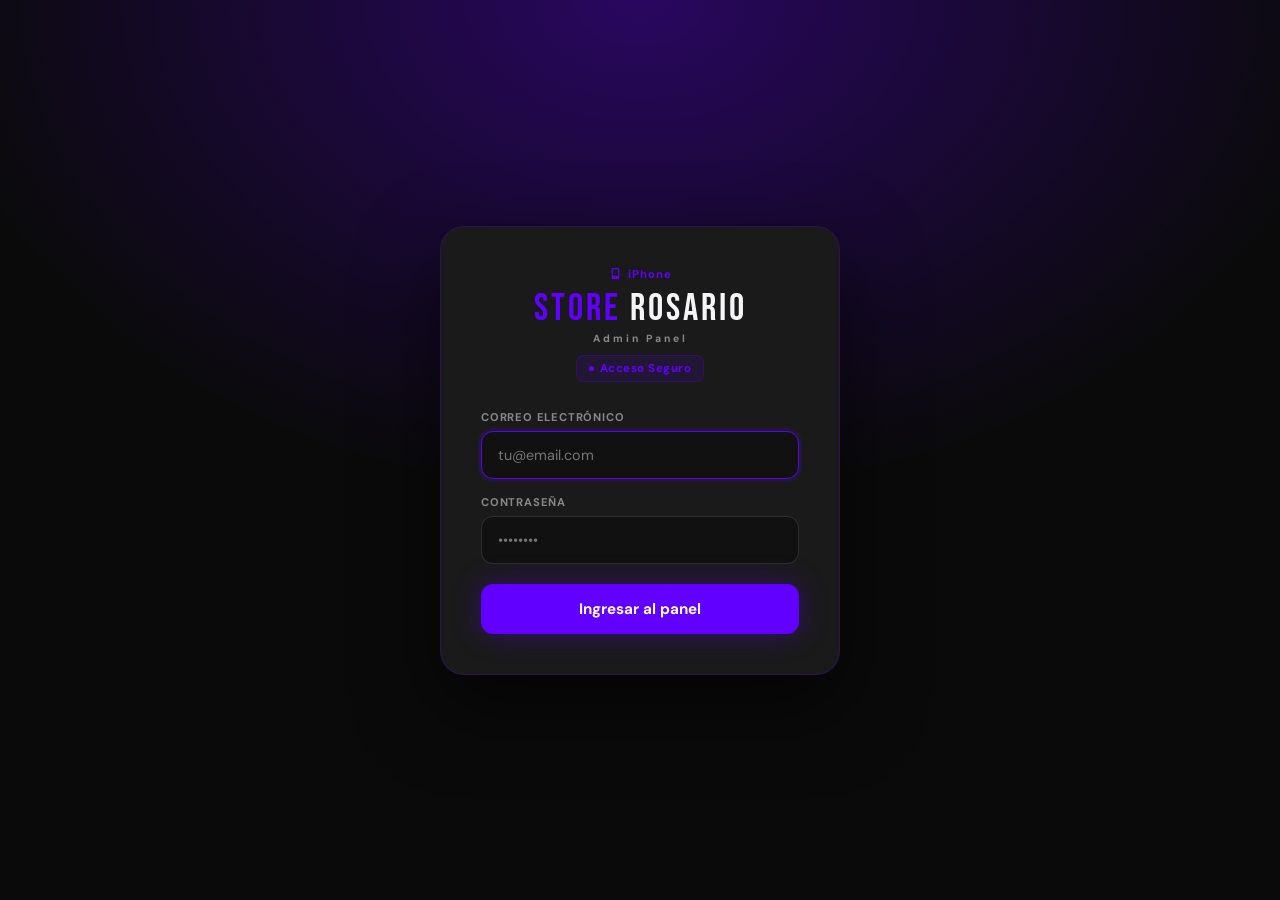
<file: admin.html>
<!DOCTYPE html>
<html lang="es">
<head>
<meta charset="UTF-8">
<meta name="viewport" content="width=device-width,initial-scale=1.0">
<title>Admin · iPhone Store Rosario</title>
<style>html,body{margin:0;width:100%;height:100%;overflow:hidden;background:#0a0a0a}#adminFrame{display:block;width:100%;height:100%;border:0}</style>
<script src="product-images.js?v=20261005-1154"></script>
</head>
<body>
<iframe id="adminFrame" src="admin-core.html?v=20261026a"></iframe>
<script src="admin-drive-patch.js"></script>
<script src="admin-sync-verify.js"></script>
</body>
</html>
</file>
